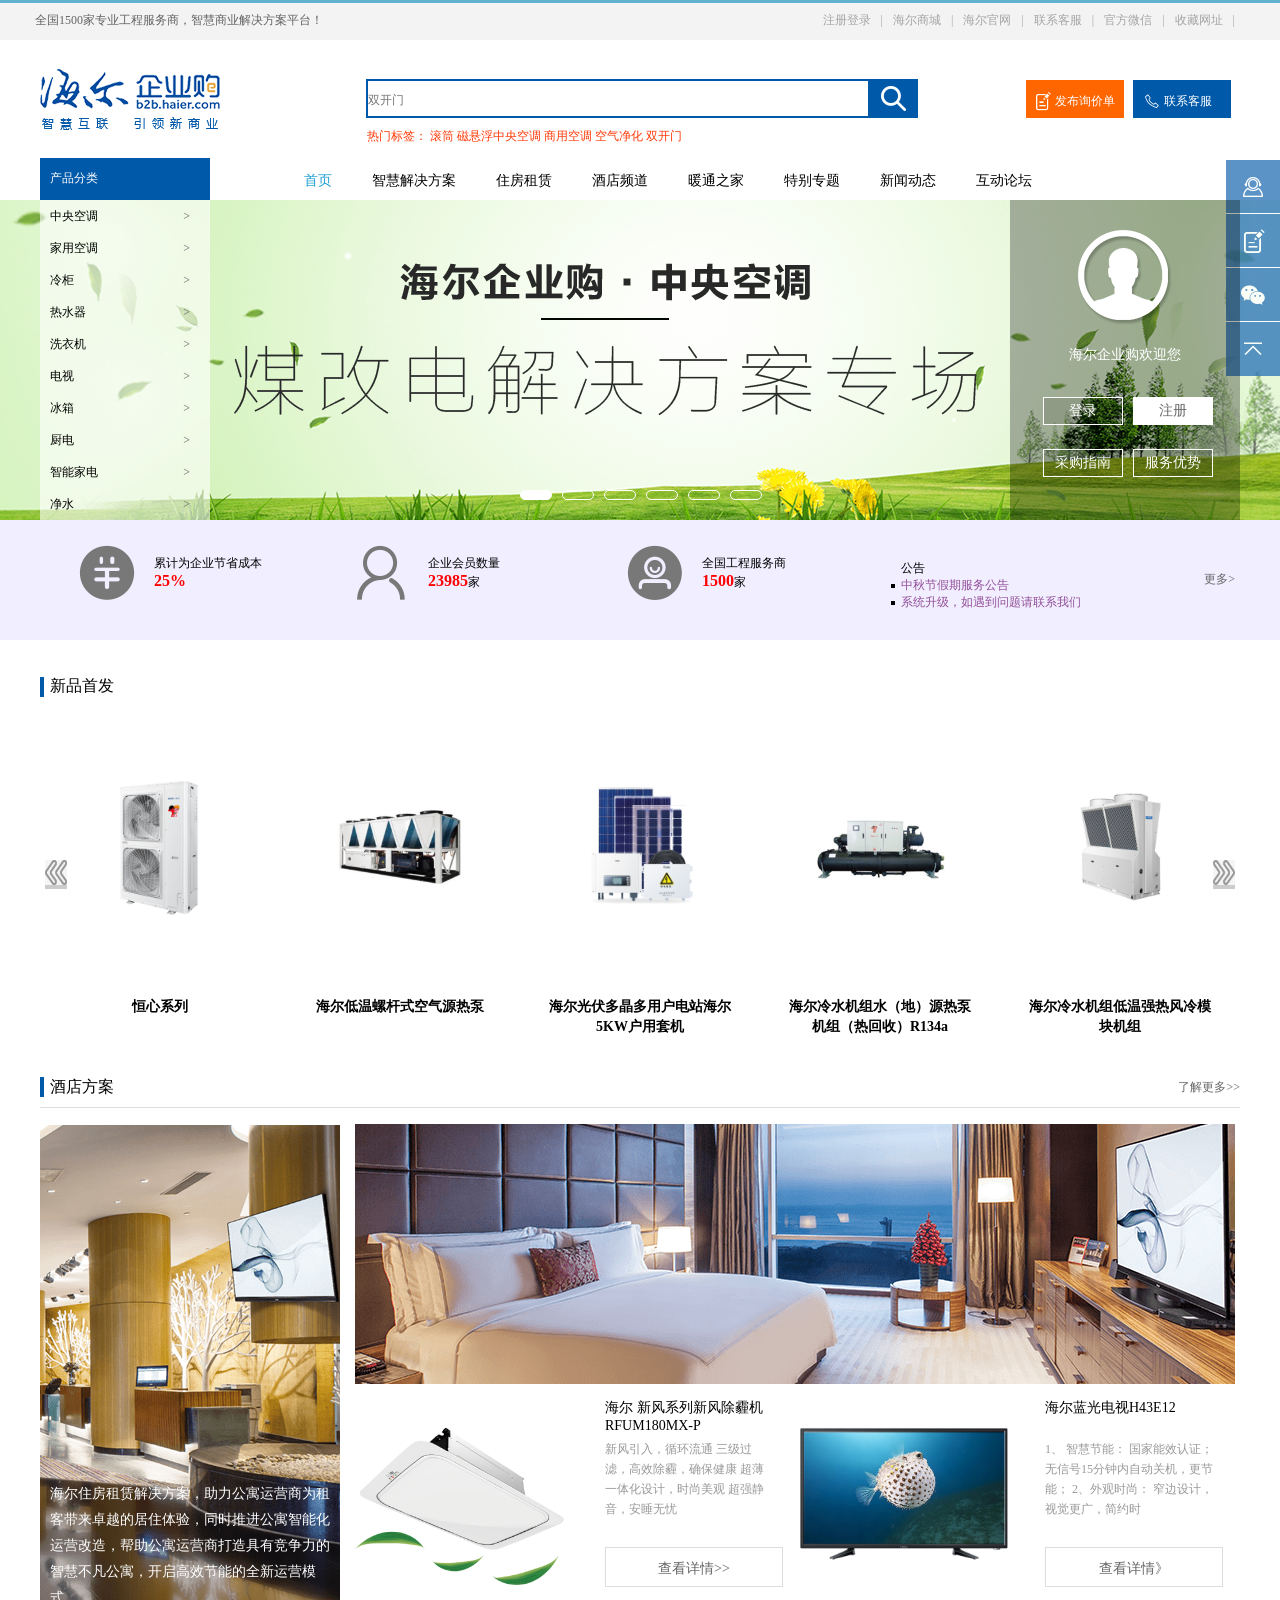
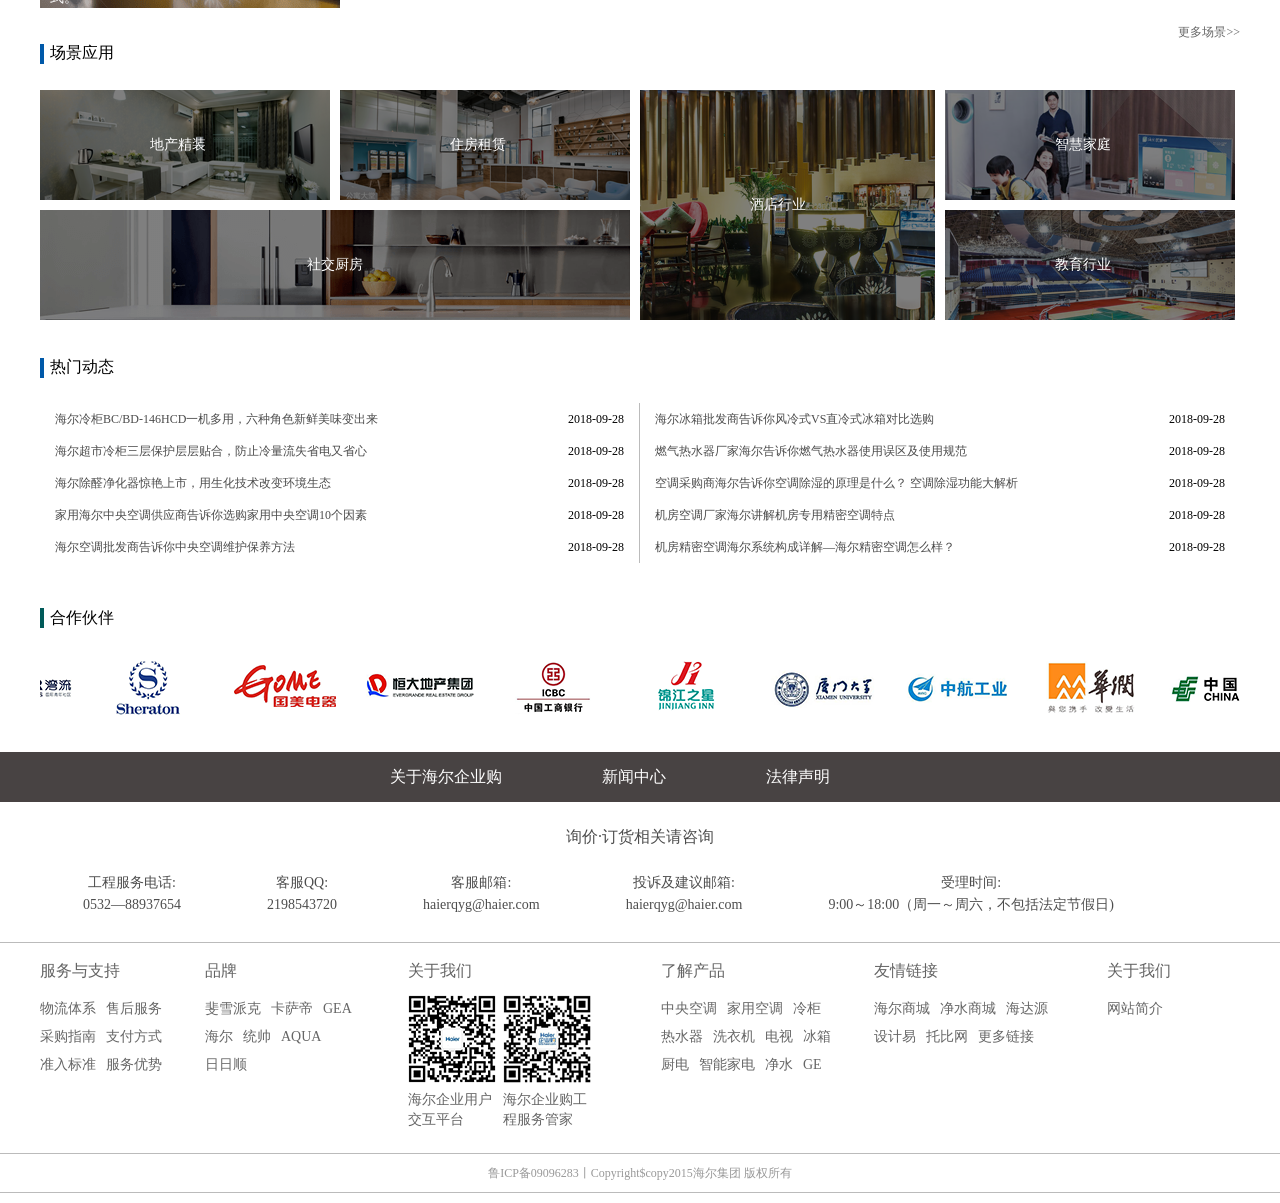
<file: html/enterprise.html>
<!DOCTYPE html>
<html>
	<head>
		<meta charset="UTF-8">
		<title>海尔企业购</title>
		<link rel="stylesheet" href="../css/cssreset.css">
		<link rel="stylesheet" href="../css/iconfont.css" />
		<link rel="stylesheet" href="../css/entriprise.css" />
	</head>
	<body>
		<section calss="wrap">
			<div class="topbox">
				<div class="ulbox">
					<ul>
						<li><a href="#">首页</a></li>
						<li><a href="#">智慧解决方案</a></li>
						<li><a href="#">住房租赁</a></li>
						<li><a href="#">酒店频道</a></li>
						<li><a href="#">暖通之家</a></li>
						<li class="lib">
							<a href="#">特别专题</a>
							<div class="libox" id="libox">
									<ul>
										<li><a target="_blank" href="/special-gea">GE家电专区</a></li>
			       				 		<li><a target="_blank" href="/special-freshair">新风系统</a></li>
			       				 		<li><a target="_blank" href="/refrige">2018制冷展</a></li>
			       				 		<li><a target="_blank" href="/PromotionHotel">酒店节能改造</a></li>
			       				 		<li><a target="_blank" href="/special2018awe">2018家博会</a></li>
			       				 		<li><a target="_blank" href="/special2018CXFdesign">绿色节能大赛</a></li>
			       				 		<li><a target="_blank" href="/PromotionMeigaidain">煤改电专场</a></li>
			       				 		<li><a target="_blank" href="/activity">公寓行业峰会</a></li>
			       				 		<li><a target="_blank" href="/luxuryZone">奢华专区</a></li>
			       				 		<li><a target="_blank" href="/smartHome">智慧家庭</a></li>
			       				 		<li><a target="_blank" href="/Maglev">磁悬浮专题</a></li>
									</ul>
								</div>
						</li>
						<li><a href="#">新闻状态</a></li>
						<li><a href="#">互动论坛</a></li>
					</ul>
					<div class="form">
						<input type="search" placeholder="请输入关键字……" class="toptxt">
						<input type="button" value="搜索" class="topbtn"/>
					</div>
				</div>
			</div>
			<div class="allgps">
				<ul>
					<li>
						<a href="#">
							<i class="iconfont icon-kefurengongfuwuxianxing"></i>
						</a>
						<div>
							<p><i class="iconfont icon-zaixiankefu"><span>采购咨询</span></i></p>
						</div>
					</li>
					<li class="li-2" id="li-2">
						<a href="#" class="a-2">
							<i class="iconfont icon-biji"></i>
							<span>发布询价单</span>
						</a>
					</li>
					<li>
						<a href="#" class="a-3">
							<i class="iconfont icon-wei_xing"></i>
							<div class="saoyisao">
								<div><img src="../img/en-Qerweima.png" /></div>
								<p>扫一扫</p>
								<p>工程服务电话</p>
								<p>0786-4728336</p>
							</div>
						</a>
					</li>
					<li class="return-top">
						<a href="#">
							<i class="iconfont icon-huidaodingbu1"></i>
						</a>
					</li>
				</ul>
			</div>
			
			<section class="header">
				<div class="header-topbox">
					<div class="header-top">
						<p>全国1500家专业工程服务商，智慧商业解决方案平台！</p>
						<ul>
							<li><a href="#">注册</a><a href="#">登录</a><span class="links-ver">|</span></li>
							<li><a href="#">海尔商城</a><span class="links-ver">|</span></li>
							<li><a href="#">海尔官网</a><span class="links-ver">|</span></li>
							<li><a href="#">联系客服</a><span class="links-ver">|</span></li>
							<li><a href="#">官方微信</a><span class="links-ver">|</span></li>
							<li><a href="#">收藏网址</a><span class="links-ver">|</span></li>
						</ul>
					</div>
				</div>
				<div class="header-m">
					<div class="header-m1">
						<img src="../img/en-logo.png" />
					</div>
					<div class="header-m2">
						<form>
							<input type="text" class="txt" placeholder="双开门"/>
							<button>
								<i class="iconfont icon-fangdajingcopy"></i>
							</button>
						</form>
						<p>
							<a href="#">热门标签：</a>
							<a href="#">滚筒</a>
							<a href="#">磁悬浮中央空调</a>
							<a href="#">商用空调</a>
							<a href="#">空气净化</a>
							<a href="#">双开门</a>
						</p>
					</div>
					<div class="header-m3">
						<div class="aa">
							<a href="#"><i class="iconfont icon-biji"></i><span>发布询价单</span></a>
							<a href="#"><i class="iconfont icon-weibiaoti"></i><span class="spano">联系客服</span></a>
						</div>
					</div>
				</div>
				<nav class="nav">
					<div class="navbox">
						<ul>
							<li><a href="#">首页</a></li><span></span>
							<li><a href="#">智慧解决方案</a></li><span></span>
							<li><a href="#">住房租赁</a></li><span></span>
							<li><a href="#">酒店频道</a></li><span></span>
							<li><a href="#">暖通之家</a></li><span></span>
							<li class="lib">
								<a href="#">特别专题</a>
								<div class="libox" id="libox">
									<ul>
										<li><a target="_blank" href="/special-gea">GE家电专区</a></li>
			       				 		<li><a target="_blank" href="/special-freshair">新风系统</a></li>
			       				 		<li><a target="_blank" href="/refrige">2018制冷展</a></li>
			       				 		<li><a target="_blank" href="/PromotionHotel">酒店节能改造</a></li>
			       				 		<li><a target="_blank" href="/special2018awe">2018家博会</a></li>
			       				 		<li><a target="_blank" href="/special2018CXFdesign">绿色节能大赛</a></li>
			       				 		<li><a target="_blank" href="/PromotionMeigaidain">煤改电专场</a></li>
			       				 		<li><a target="_blank" href="/activity">公寓行业峰会</a></li>
			       				 		<li><a target="_blank" href="/luxuryZone">奢华专区</a></li>
			       				 		<li><a target="_blank" href="/smartHome">智慧家庭</a></li>
			       				 		<li><a target="_blank" href="/Maglev">磁悬浮专题</a></li>
									</ul>
								</div>
							</li><span></span>
							<li><a href="#">新闻动态</a></li><span></span>
							<li><a href="#">互动论坛</a></li><span></span>
						</ul>
					</div>
				</nav>
			</section>
			<div class="slide2-box">
				<div class="welcome">
					<div class="welcome-l">
						<div class="welcome-lt">
							<span>产品分类</span>
						</div>
						<div class="welcome-lb">
							<ul id="showul">
								<li><a target="_blank" href="#"><span>中央空调</span><i>></i></a></li>
								<li><a target="_blank" href="#"><span>家用空调</span><i>></i></a></li>
								<li><a target="_blank" href="#"><span>冷柜</span><i>></i></a></li>
								<li><a target="_blank" href="#"><span>热水器</span><i>></i></a></li>
								<li><a target="_blank" href="#"><span>洗衣机</span><i>></i></a></li>
								<li><a target="_blank" href="#"><span>电视</span><i>></i></a></li>
								<li><a target="_blank" href="#"><span>冰箱</span><i>></i></a></li>
								<li><a target="_blank" href="#"><span>厨电</span><i>></i></a></li>
								<li><a target="_blank" href="#"><span>智能家电</span><i>></i></a></li>
								<li><a target="_blank" href="#"><span>净水</span><i>></i></a></li>
								<div class="show1 shows position" id="shows">
			                		<div  class="shows_container" id="shows_container">
										<p class="show_div">
											<a href="/conditioner_household" class="third_detail show_oneline" >家用中央空调&nbsp;</a>
											<a href="/suspension_conditioner" class="third_detail show_oneline">磁悬浮&nbsp;</a>
											<a href="/147" class="third_detail show_oneline" >精密空调&nbsp;</a>
											<a href="/166" class="third_detail show_oneline" >多联机&nbsp;</a>
											<a href="/167" class="third_detail show_oneline" >水机&nbsp;</a>
											<a href="/168" class="third_detail show_oneline" >柜嵌&nbsp;</a>
											<a href="/169" class="third_detail show_oneline" >风管机&nbsp;</a>
											<br>
										</p>
										<p class="show_div">
											<a href="/conditioner_wall" class="third_detail show_oneline">壁挂式空调&nbsp;</a>
											<a href="/conditioner_cabinet" class="third_detail show_oneline">柜式空调&nbsp;</a>
											<a href="/dehumidifier" class="third_detail show_oneline">除湿机&nbsp;</a>
											<a href="/xdxl" class="third_detail show_oneline">新风系列&nbsp;</a>
											<br>
										</p>
										<p class="show_div">
											<a href="/lenggui" class="third_detail show_oneline" style="color: rgb(0, 0, 0);">冷柜&nbsp;</a>
											<a href="/commercial_refrigerator" class="third_detail show_oneline" style="color: rgb(0, 0, 0);">冷藏柜&nbsp;</a>
											<a href="/freezing" class="third_detail show_oneline" style="color: rgb(0, 0, 0);">冷冻柜&nbsp;</a>
											<a href="/ kitchen_refrigerator" class="third_detail show_oneline" style="color: rgb(0, 0, 0);">商用厨房冰箱&nbsp;</a>
											<a href="/Ice_bar" class="third_detail show_oneline" style="color: rgb(0, 0, 0);">冰吧&nbsp;</a>
											<a href="/wine_cabinet" class="third_detail show_oneline" style="color: rgb(0, 0, 0);">酒柜&nbsp;</a>
											<a href="/display_cabinet" class="third_detail show_oneline" style="color: rgb(0, 0, 0);">展示柜&nbsp;</a>
											<br>
										</p>
										<p class="show_div">
											<a href="/electric_water_heater" class="third_detail show_oneline" style="color: rgb(0, 0, 0);">电热水器&nbsp;</a>
											<a href="/gas_water_heater" class="third_detail show_oneline" style="color: rgb(0, 0, 0);">燃气热水器&nbsp;</a>
											<a href="/solar_heater" class="third_detail show_oneline" style="color: rgb(0, 0, 0);">太阳能热水器&nbsp;</a>
											<a href="/water_heater" class="third_detail show_oneline" style="color: rgb(0, 0, 0);">空气能热水器&nbsp;</a>
											<a href="/tinge" class="third_detail show_oneline" style="color: rgb(0, 0, 0);">太阳能光伏&nbsp;</a>
											<a href="/Heatin_furnace" class="third_detail show_oneline" style="color: rgb(0, 0, 0);">采暖炉&nbsp;</a>
											<br>
										</p>
										<p class="show_div">
											<a href="/rolling_washing_machine" class="third_detail show_oneline" style="color: rgb(0, 0, 0);">滚筒洗衣机&nbsp;</a>
											<a href="/pulsator_washing_machine" class="third_detail show_oneline" style="color: rgb(0, 0, 0);">波轮洗衣机&nbsp;</a>
											<a href="/commercial_dry_cleaning" class="third_detail show_oneline" style="color: rgb(0, 0, 0);">干衣机&nbsp;</a>
											<a href="/mini_washing_machine" class="third_detail show_oneline" style="color: rgb(0, 0, 0);">迷你洗衣机&nbsp;</a>
											<br>
										</p>
										<p class="show_div">
											<a href="/television_Intelligence" class="third_detail show_oneline" style="color: rgb(0, 0, 0);">智能电视&nbsp;</a>
											<a href="/4Ktelevision" class="third_detail show_oneline" style="color: rgb(0, 0, 0);">4K电视&nbsp;</a>
											<a href="/144" class="third_detail show_oneline" style="color: rgb(0, 0, 0);">拼接屏&nbsp;</a>
											<a href="/145" class="third_detail show_oneline" style="color: rgb(0, 0, 0);">智慧交互黑板&nbsp;</a>
											<a href="/television_LED" class="third_detail show_oneline" style="color: rgb(0, 0, 0);">蓝光系列&nbsp;</a>
											<br>
										</p>
										<p class="show_div">
											<a href="/hsingle" class="third_detail show_oneline" style="color: rgb(0, 0, 0);">单门冰箱&nbsp;</a>
											<a href="/htwo_door" class="third_detail show_oneline" style="color: rgb(0, 0, 0);">两门冰箱&nbsp;</a>
											<a href="/hthree_door" class="third_detail show_oneline" style="color: rgb(0, 0, 0);">三门冰箱&nbsp;</a>
											<a href="/hdouble_door" class="third_detail show_oneline" style="color: rgb(0, 0, 0);">对开冰箱&nbsp;</a>
											<a href="/hmany" class="third_detail show_oneline" style="color: rgb(0, 0, 0);">多门冰箱&nbsp;</a>
											<a href="/165" class="third_detail show_oneline" style="color: rgb(0, 0, 0);">馨厨冰箱&nbsp;</a>
											<br>
										</p>
										<p class="show_div">
											<a href="/electric_oven" class="third_detail show_oneline" style="color: rgb(0, 0, 0);">电烤箱&nbsp;</a>
											<a href="/dishwasher" class="third_detail show_oneline" style="color: rgb(0, 0, 0);">洗碗机&nbsp;</a>
											<a href="/sterilizer" class="third_detail show_oneline" style="color: rgb(0, 0, 0);">消毒柜&nbsp;</a>
											<a href="/gas_stove" class="third_detail show_oneline" style="color: rgb(0, 0, 0);">燃气灶&nbsp;</a>
											<a href="/lampblack_machine" class="third_detail show_oneline" style="color: rgb(0, 0, 0);">吸油烟机&nbsp;</a>
											<br>
										</p>
										<p class="show_div">
											<a href="/164" class="third_detail show_oneline" style="color: rgb(0, 0, 0);">智能家电&nbsp;</a>
											<br>
										</p>
										<p class="show_div">
											<a href="/155" class="third_detail show_oneline" style="color: rgb(0, 0, 0);">家用净水&nbsp;</a>
											<a href="/161" class="third_detail show_oneline" style="color: rgb(0, 0, 0);">商用净水&nbsp;</a>
											<br>
										</p>
			                       </div>
			                   </div>
							</ul>
						</div>
					</div>
					<div class="welcome-r">
						<img src="../img/en-welcome.png" />
						<p>海尔企业购欢迎您</p>
						<div>
							<a><input type="button" value="登录"></a>
							<a class="regi-btn"><input type="button" value="注册"></a>
							<a><input type="button" value="采购指南"></a>
							<a><input type="button" value="服务优势"></a>
						</div>
					</div>
				</div>
				<div class="slide2">
					<ul>
						<li><img src="../img/en-lun1.png"></li>
						<li><img src="../img/en-lun2.png"></li>
						<li><img src="../img/en-lun3.png"></li>
						<li><img src="../img/en-lun4.png"></li>
						<li><img src="../img/en-lun5.png"></li>
						<li><img src="../img/en-lun7.jpg"></li>
						<li><img src="../img/en-lun1.png"></li>
					</ul>
					<ol>
						<li class="current"></li>
						<li></li>
						<li></li>
						<li></li>
						<li></li>
						<li></li>
					</ol>
				</div>
			</div>
			<section class="content">
				<div class="notice-box">
					<div class="notice">
						<div>
							<dl>
								<dt><i class="iconfont icon-CombinedShape"></i></dt>
								<dd>
									<p>累计为企业节省成本</p>
									<p><i>25%</i></p>
								</dd>
							</dl>
						</div>
						<div>
							<dl>
								<dt><i class="iconfont icon-huiyuan1"></i></dt>
								<dd>
									<p>企业会员数量</p>
									<p><i>23985</i>家</p>
								</dd>
							</dl>
						</div>
						<div>
							<dl>
								<dt><i class="iconfont icon-gongchengshi"></i></dt>
								<dd>
									<p>全国工程服务商</p>
									<p><i>1500</i>家</p>
								</dd>
							</dl>
						</div>
						<div>
							<p>公告</p>
							<ul>
								<li>中秋节假期服务公告</li>
								<li>系统升级，如遇到问题请联系我们</li>
							</ul>
							<a>更多></a>
						</div>
					</div>
				</div>
				<div class="new-box">
					<div class="new">
						<h3>新品首发</h3>
						<div class="slides">
							<ul>
								<li>
									<a class="imga"><img src="../img/en-l1.png"></a>
									<a class="pa"><p>恒心系列</p></a>
								</li>
								<li>
									<a class="imga"><img src="../img/en-l2.jpg"></a>
									<a class="pa"><p>海尔低温螺杆式空气源热泵</p></a>
								</li>
								<li>
									<a class="imga"><img src="../img/en-l3.jpg"></a>
									<a class="pa"><p>海尔光伏多晶多用户电站海尔5KW户用套机</p></a>
								</li>
								<li>
									<a class="imga"><img src="../img/en-l4.jpg"></a>
									<a class="pa"><p>海尔冷水机组水（地）源热泵机组（热回收）R134a</p></a>
								</li>
								<li>
									<a class="imga"><img src="../img/en-l.jpg"></a>
									<a class="pa"><p>海尔冷水机组低温强热风冷模块机组</p></a>
								</li>
								<li>
									<a class="imga"><img src="../img/en-l6.jpg"></a>
									<a class="pa"><p>海尔无线多联机MX8(8-16匹)</p></a>
								</li>
								<li>
									<a class="imga"><img src="../img/en-l7.jpg"></a>
									<a class="pa"><p>海尔太阳能热水器</p></a>
								</li>
								<li>
									<a class="imga"><img src="../img/en-l8.jpg"></a>
									<a class="pa"><p>海尔大冷量水冷磁悬浮离心机组300冷吨水冷空调</p></a>
								</li>
								<li>
									<a class="imga"><img src="../img/en-l9.jpg"></a>
									<a class="pa"><p>海尔空调KFR-50LW/08GAC13(白)套机</p></a>
								</li>
								<li>
									<a class="imga"><img src="../img/en-l10.png"></a>
									<a class="pa"><p>海尔嵌入机KFRd-50QW/21AAH13</p></a>
								</li>
								<li>
									<a class="imga"><img src="../img/en-l1.png"></a>
									<a class="pa"><p>恒心系列</p></a>
								</li>
								<li>
									<a class="imga"><img src="../img/en-l2.jpg"></a>
									<a class="pa"><p>海尔低温螺杆式空气源热泵</p></a>
								</li>
								<li>
									<a class="imga"><img src="../img/en-l3.jpg"></a>
									<a class="pa"><p>海尔光伏多晶多用户电站海尔5KW户用套机</p></a>
								</li>
								<li>
									<a class="imga"><img src="../img/en-l4.jpg"></a>
									<a class="pa"><p>海尔冷水机组水（地）源热泵机组（热回收）R134a</p></a>
								</li>
								<li>
									<a class="imga"><img src="../img/en-l.jpg"></a>
									<a class="pa"><p>海尔冷水机组低温强热风冷模块机组</p></a>
								</li>
							</ul>
							<span class="lefts"><img src="../img/left.jpg"></span>
							<span class="rights"><img src="../img/right.jpg"></span>
						</div>
					</div>
					<div class="hotel">
						<p>
							<h3>酒店方案</h3>
							<a class="realize">了解更多>></a>
						</p>
						<div class="hotelpic">
							<div class="hotel-left">
								<a href="#">
									<img src="../img/en-1.png" />
									<p>海尔住房租赁解决方案，助力公寓运营商为租客带来卓越的居住体验，同时推进公寓智能化运营改造，帮助公寓运营商打造具有竞争力的智慧不凡公寓，开启高效节能的全新运营模式。</p>
								</a>
							</div>
							<div class="hotel-right">
								<div class="hotelrt">
									<a href="#"><img src="../img/en-2.png" /></a>
								</div>
								<div class="hotelrb">
									<div class="hotelrb1">
										<div class="lpic">
											<img src="../img/en-.png" width="215px"/>
										</div>
										<div class="descri">
											<a>海尔 新风系列新风除霾机RFUM180MX-P</a>
											<p>新风引入，循环流通 三级过滤，高效除霾，确保健康 超薄一体化设计，时尚美观 超强静音，安睡无忧</p>
											<div><a>查看详情>></a></div>
										</div>
									</div>
									<div class="hotelrb2">
										<div class="rpic">
											<img src="../img/en-4.jpg" width="215px"/>
										</div>
										<div class="descri">
											<a>海尔蓝光电视H43E12</a>
											<p>1、 智慧节能： 国家能效认证； 无信号15分钟内自动关机，更节能； 2、外观时尚： 窄边设计，视觉更广，简约时</p>
											<div><a>查看详情》</a></div>
										</div>
									</div>
								</div>
							</div>
						</div>
					</div>
					<div class="scense">
						<p>
							<h3>场景应用</h3>
							<a class="realize">更多场景>></a>
						</p>
						<div class="scensel">
							<div class="scenset">
								<div class="scenset1">
									<a href="#">
										<img src="../img/en-pic1.png" />
										<p class="spanp"><span class="des">地产精装</span></p>
									</a>
								</div>
								<div class="scenset2">
									<a href="#">
										<img src="../img/en-pic2.png" />
										<p class="spanp"><span class="des">住房租赁</span></p>
									</a>
								</div>
							</div>
							<div class="scenseb">
								<a href="#">
									<img src="../img/en-fxpk.png"/>
									<p class="spanp"><span class="des">社交厨房</span></p>
								</a>
							</div>
						</div>
						<div class="scenser">
							<div class="scenserl">
								<a href="#">
									<img src="../img/en-pic4.png" />
									<p class="spanp"><span class="des">酒店行业</span></p>
								</a>
							</div>
							<div class="scenserr">
								<div class="scenserrt">
									<a href="#">
										<img src="../img/en-pic5.png" />
										<p class="spanp"><span class="des">智慧家庭</span></p>
									</a>
								</div>
								<div class="scenserrb">
									<a href="#">
										<img src="../img/en-pic6.png" />
										<p class="spanp"><span class="des">教育行业</span></p>
									</a>
								</div>
							</div>
						</div>
					</div>
					<div class="hot">
						<p><h3>热门动态</h3></p>
						<div class="hotul">
							<div class="hot-l">
								<ul>
									<li class="lili">
										<a href="#" target="_blank">海尔冷柜BC/BD-146HCD一机多用，六种角色新鲜美味变出来</a><span>2018-09-28</span>
									</li>
									<li>
										<a href="#" target="_blank">海尔超市冷柜三层保护层层贴合，防止冷量流失省电又省心</a><span>2018-09-28</span>
									</li>
									<li>
										<a href="#" target="_blank">海尔除醛净化器惊艳上市，用生化技术改变环境生态</a><span>2018-09-28</span>
									</li>
									<li>
										<a href="#" target="_blank">家用海尔中央空调供应商告诉你选购家用中央空调10个因素</a><span>2018-09-28</span>
									</li>
									<li>
										<a href="#" target="_blank">海尔空调批发商告诉你中央空调维护保养方法</a><span>2018-09-28</span>
									</li>
								</ul>
							</div>
							<div class="hot-r">
								<ul>
									<li class="lili">
										<a href="#" target="_blank">海尔冰箱批发商告诉你风冷式VS直冷式冰箱对比选购</a><span>2018-09-28</span>
									</li>
									<li>
										<a href="#" target="_blank">燃气热水器厂家海尔告诉你燃气热水器使用误区及使用规范</a><span>2018-09-28</span>
									</li>
									<li>
										<a href="#" target="_blank">空调采购商海尔告诉你空调除湿的原理是什么？ 空调除湿功能大解析</a><span>2018-09-28</span>
									</li>
									<li>
										<a href="#" target="_blank">机房空调厂家海尔讲解机房专用精密空调特点</a><span>2018-09-28</span>
									</li>
									<li>
										<a href="#" target="_blank">机房精密空调海尔系统构成详解—海尔精密空调怎么样？</a><span>2018-09-28</span>
									</li>
								</ul>
							</div>
						</div>
					</div>
					<div class="partner">
						<h4>合作伙伴</h3>
							<div class="sulbox" id="sulbox">
								<ul>
									<li><a href="#"><img src="../img/en-s1.png"></a></li>
									<li><a href="#"><img src="../img/en-s2.png"></a></li>
									<li><a href="#"><img src="../img/en-s3.png"></a></li>
									<li><a href="#"><img src="../img/en-s4.png"></a></li>
									<li><a href="#"><img src="../img/en-s5.png"></a></li>
									<li><a href="#"><img src="../img/en-s6.png"></a></li>
									<li><a href="#"><img src="../img/en-s7.png"></a></li>
									<li><a href="#"><img src="../img/en-s8.png"></a></li>
									<li><a href="#"><img src="../img/en-s9.png"></a></li>
									<li><a href="#"><img src="../img/en-s10.png"></a></li>
									<li><a href="#"><img src="../img/en-s11.png"></a></li>
									<li><a href="#"><img src="../img/en-s12.png"></a></li>
									<li><a href="#"><img src="../img/en-s13.png"></a></li>
									<li><a href="#"><img src="../img/en-s14.png"></a></li>
									<li><a href="#"><img src="../img/en-s15.png"></a></li>
									<li><a href="#"><img src="../img/en-s16.png"></a></li>
									<li><a href="#"><img src="../img/en-s17.png"></a></li>
									<li><a href="#"><img src="../img/en-s18.png"></a></li>
									<li><a href="#"><img src="../img/en-s19.png"></a></li>
									<li><a href="#"><img src="../img/en-s20.png"></a></li>
									<li><a href="#"><img src="../img/en-s21.png"></a></li>
									<li><a href="#"><img src="../img/en-s22.png"></a></li>
									<li><a href="#"><img src="../img/en-s23.png"></a></li>
									<li><a href="#"><img src="../img/en-s24.png"></a></li>
									<li><a href="#"><img src="../img/en-s25.png"></a></li>
									<li><a href="#"><img src="../img/en-s26.png"></a></li>
									<li><a href="#"><img src="../img/en-s27.png"></a></li>
									<li><a href="#"><img src="../img/en-s28.png"></a></li>
									<li><a href="#"><img src="../img/en-s29.png"></a></li>
									<li><a href="#"><img src="../img/en-s30.png"></a></li>
									<li><a href="#"><img src="../img/en-s31.png"></a></li>
									<li><a href="#"><img src="../img/en-s32.png"></a></li>
									<li><a href="#"><img src="../img/en-s33.png"></a></li>
									<li><a href="#"><img src="../img/en-s34.png"></a></li>
									<li><a href="#"><img src="../img/en-s35.png"></a></li>
									<li><a href="#"><img src="../img/en-s36.png"></a></li>
									<li><a href="#"><img src="../img/en-s37.png"></a></li>
									<li><a href="#"><img src="../img/en-s38.png"></a></li>
									<li><a href="#"><img src="../img/en-s39.png"></a></li>
									<li><a href="#"><img src="../img/en-s40.png"></a></li>
									<li><a href="#"><img src="../img/en-s41.png"></a></li>
									<li><a href="#"><img src="../img/en-s42.png"></a></li>
									<li><a href="#"><img src="../img/en-s43.png"></a></li>
									<li><a href="#"><img src="../img/en-s44.png"></a></li>
									<li><a href="#"><img src="../img/en-s45.png"></a></li>
									<li><a href="#"><img src="../img/en-s46.png"></a></li>
									<li><a href="#"><img src="../img/en-s47.png"></a></li>
									<li><a href="#"><img src="../img/en-s48.png"></a></li>
									<li><a href="#"><img src="../img/en-s49.png"></a></li>
									<li><a href="#"><img src="../img/en-s50.png"></a></li>
								</ul>
							</div>
					</div>
				</div>
				<div class=""></div>
			</section>
			<div class="bar">
				<ul>
					<li>关于海尔企业购</li>
					<li>新闻中心</li>
					<li>法律声明</li>
				</ul>
			</div>
			<section class="footer">
				<div class="footer-tbox">
					<div class="footer-t">
						<p>询价·订货相关请咨询</p>
						<dl>
							<dt>工程服务电话:</dt>
							<dd>0532—88937654</dd>
						</dl>
						<dl>
							<dt>客服QQ:</dt>
							<dd>2198543720</dd>
						</dl>
						<dl>
							<dt>客服邮箱:</dt>
							<dd>haierqyg@haier.com</dd>
						</dl>
						<dl>
							<dt>投诉及建议邮箱:</dt>
							<dd>haierqyg@haier.com</dd>
						</dl>
						<dl>
							<dt>受理时间:</dt>
							<dd>9:00～18:00（周一～周六，不包括法定节假日)</dd>
						</dl>
					</div>
				</div>
				<div class="foot-mbox">
					<div class="footer-m">
						<dl style="width: 132px;">
							<dt>服务与支持</dt>
							<dd>
								<ul>
									<li><a href="#">物流体系</a></li>
									<li><a href="#">售后服务</a></li>
									<li><a href="#">采购指南</a></li>
									<li><a href="#">支付方式</a></li>
									<li><a href="#">准入标准</a></li>
									<li><a href="#">服务优势</a></li>
								</ul>
							</dd>
						</dl>
						<dl style="width: 170px">
							<dt>品牌</dt>
							<dd>
								<ul>
									<li><a href="#">斐雪派克</a></li>
									<li><a href="#">卡萨帝</a></li>
									<li><a href="#">GEA</a></li>
									<li><a href="#">海尔</a></li>
									<li><a href="#">统帅</a></li>
									<li><a href="#">AQUA</a></li>
									<li><a href="#">日日顺</a></li>
								</ul>
							</dd>
						</dl>
						<dl style="width: 220px;">
							<dt>关于我们</dt>
							<dd>
								<dl style="width: 95px;">
									<dt><img src="../img/en-erweima.png" title="扫描有惊喜"></dt>
									<dd class="erweima"><a href="#">海尔企业用户交互平台</a></dd>
								</dl>
								<dl style="width: 95px;">
									<dt><img src="../img/en-erweima2.png" title="扫描有惊喜"></dt>
									<dd class="erweima"><a href="#">海尔企业购工程服务管家</a></dd>
								</dl>
							</dd>
						</dl>
						<dl style="width: 180px;">
							<dt>了解产品</dt>
							<dd>
								<ul>
									<li><a href="#">中央空调</a></li>
									<li><a href="#">家用空调</a></li>
									<li><a href="#">冷柜</a></li>
									<li><a href="#">热水器</a></li>
									<li><a href="#">洗衣机</a></li>
									<li><a href="#">电视</a></li>	
									<li><a href="#">冰箱</a></li>
									<li><a href="#">厨电</a></li>
									<li><a href="#">智能家电</a></li>
									<li><a href="#">净水</a></li>
									<li><a href="#">GE</a></li>
								</ul>
							</dd>
						</dl>
						<dl style="width: 200px;">
							<dt>友情链接</dt>
							<dd>
								<ul>
									<li><a href="#">海尔商城</a></li>
									<li><a href="#">净水商城</a></li>
									<li><a href="#">海达源</a></li>
									<li><a href="#">设计易</a></li>
									<li><a href="#">托比网</a></li>
									<li><a href="#">更多链接</a></li>
								</ul>
							</dd>
						</dl>
						<dl style="width: 100px;">
							<dt>关于我们</dt>
							<dd><a href="#">网站简介</a></dd>
						</dl>
					</div>
				</div>
				<div class="foot-bbox">
					<div class="footer-b">
						<p>鲁ICP备09096283<span>丨</span>Copyright$copy2015海尔集团 版权所有</p>
					</div>
				</div>
			</section>
		</section>
		<script src="../js/jquery-1.11.1.js"></script>
		<script src="../js/iconfont.js"></script>
		<script src="../js/my.js"></script>
	</body>
</html>
</file>
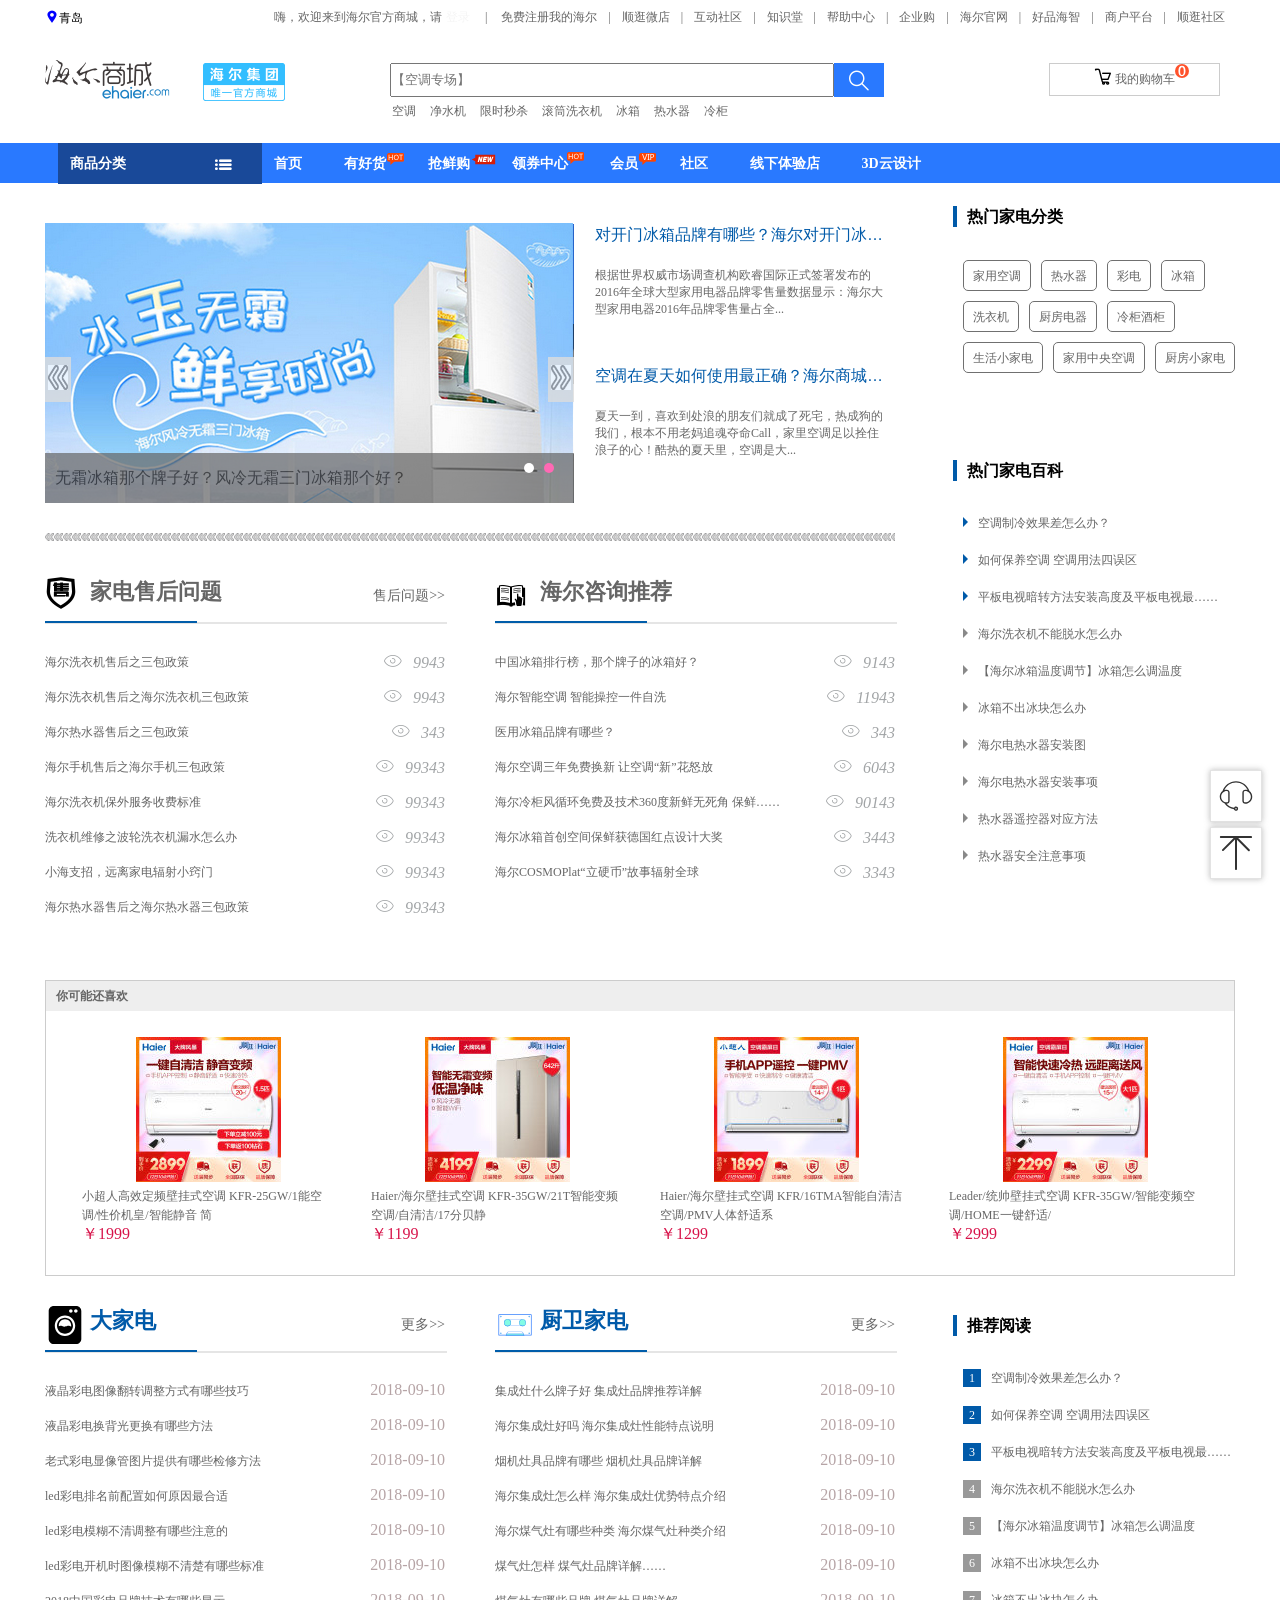
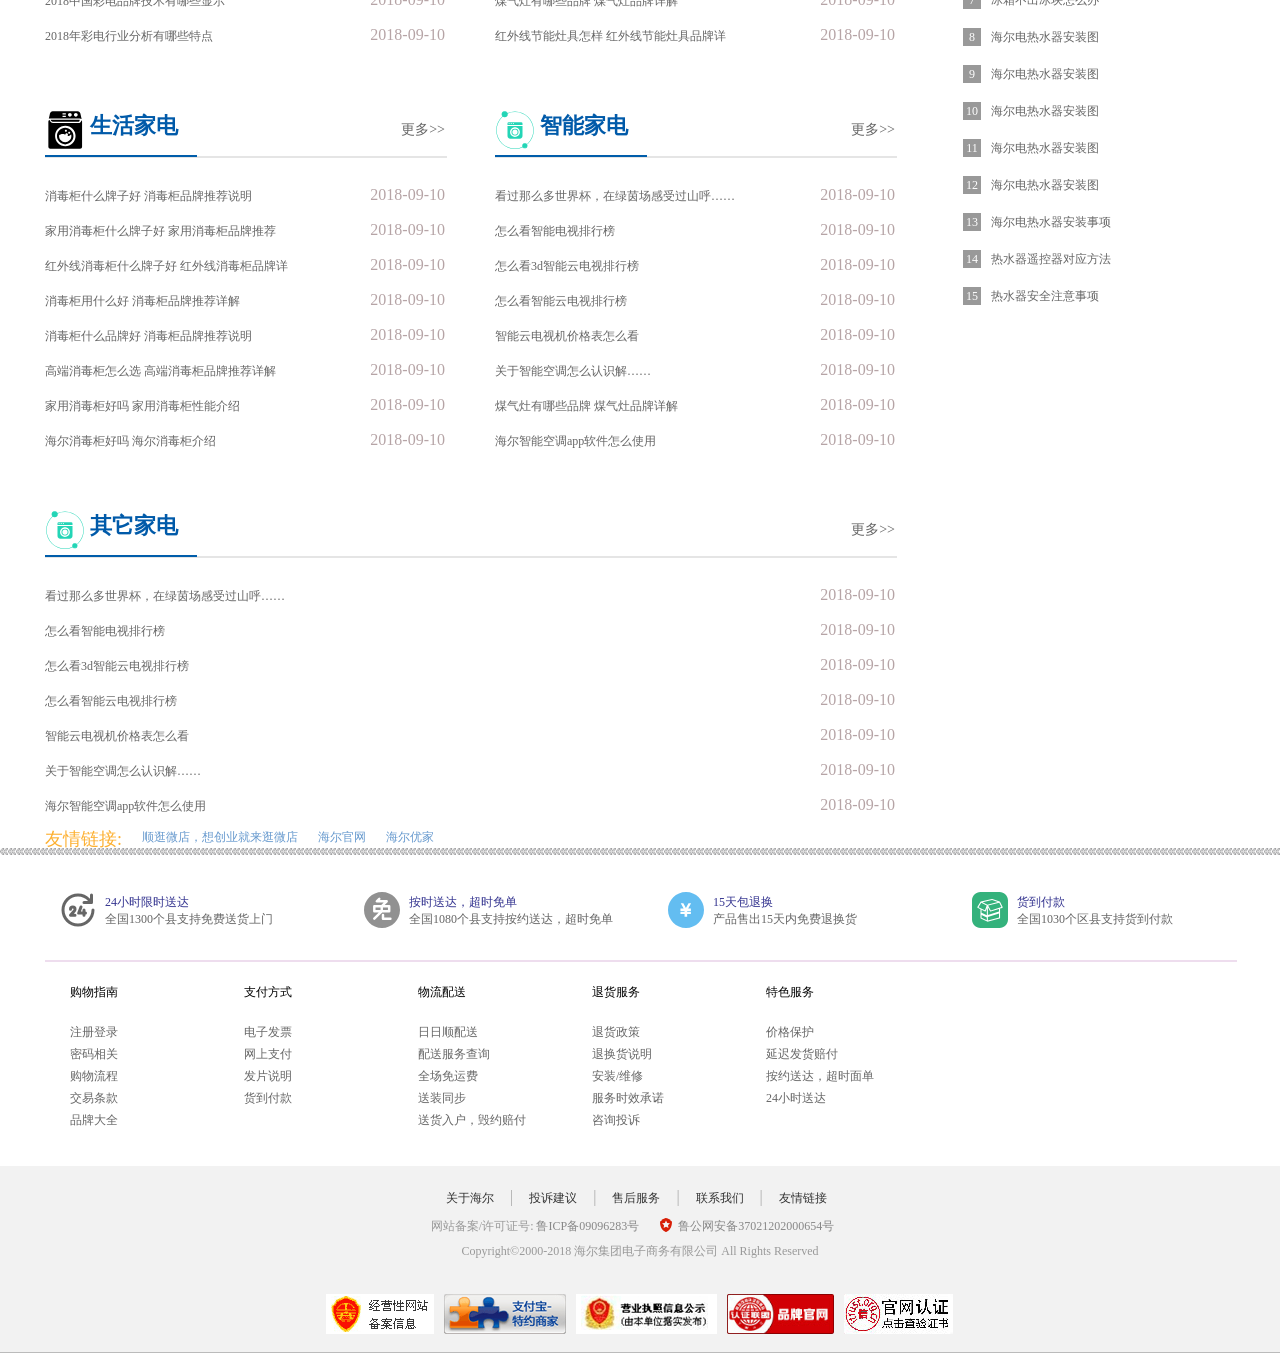
<file: html/konwledge.html>
<!DOCTYPE html>
<html>
	<head>
		<meta charset="UTF-8">
		<title>海尔知识堂</title>
		<link rel="stylesheet" href="../css/iconfont.css" />
		<link rel="stylesheet" href="../css/knowledge.css" />
	</head>
	<body>
		<div class="all-gps">
			<span class="service">
				<svg class="icon" aria-hidden="true">
				  <use xlink:href="#icon-kefu"></use>
				</svg>
			</span>
			<span class="return-top">
				<svg class="icon" aria-hidden="true">
				  <use xlink:href="#icon-huidaodingbu"></use>
				</svg>
			</span>
		</div>
		
		<section class="wrap">
			<section class="header">
			<div class="header-top">
				<div><span><i class="iconfont icon-location"></i>青岛</span></div>
				<ul class="header-bar">
					<li>
						嗨，欢迎来到海尔官方商城，请<a class="login" id="login1">登录</a><span class="links-ver">|</span>
						<a href="#">免费注册</a>
					</li>
					<li><a href="#">我的海尔</a><span class="links-ver">|</span></li>
					<li><a href="#">顺逛微店</a><span class="links-ver">|</span></li>
					<li><a href="#">互动社区</a><span class="links-ver">|</span></li>
					<li><a href="#">知识堂</a><span class="links-ver">|</span></li>
					<li><a href="#">帮助中心</a><span class="links-ver">|</span></li>
					<li><a href="#">企业购</a><span class="links-ver">|</span></li>
					<li><a href="#">海尔官网</a><span class="links-ver">|</span></li>
					<li><a href="#">好品海智</a><span class="links-ver">|</span></li>
					<li><a href="#">商户平台</a><span class="links-ver">|</span></li>
					<li><a href="#">顺逛社区</a></li>					
				</ul>
			</div>
			<div class="header-m">
				<ul class="pic">
					<li><img src="../img/logo.png" alt="商城Logo" class="logo"/></li>
					<li><img src="../img/slogan.png" alt="slogan" class="slogan"/></li>
				</ul>
				<div class="form">
					<form classs="hot-search">
						<input type="text" class="search-txt" placeholder="【空调专场】" />
						<button class="btn-search" value=""><i class="iconfont icon-fangdajingcopy"></i></button>
					</form>
					<div class="shop-cat">
						<span><i class="iconfont icon-cart"></i></span><a href="#">我的购物车<svg class="icon icont" aria-hidden="true">
  <use xlink:href="#icon-weitaoshuzi0"></use>
</svg></a>
					</div>
				</div>
				<ul class="m-list">
					<li><a href="#">空调</a></li>
					<li><a href="#">净水机</a></li>
					<li><a href="#">限时秒杀</a></li>
					<li><a href="#">滚筒洗衣机</a></li>
					<li><a href="#">冰箱</a></li>
					<li><a href="#">热水器</a></li>
					<li><a href="#">冷柜</a></li>
				</ul>
			</div>
		</section>
		<div class="nav-box">
			<ul class="nav">
				<li><a href="#">商品分类&nbsp;&nbsp;&nbsp;&nbsp;&nbsp;&nbsp;&nbsp;&nbsp;&nbsp;&nbsp;&nbsp;&nbsp;&nbsp;&nbsp;&nbsp;&nbsp;&nbsp;&nbsp;&nbsp;&nbsp;&nbsp;&nbsp;&nbsp;&nbsp;&nbsp;<i class="iconfont icon-cate"></i></a></li>
				<li><a href="#">首页</a></li>
				<li><a href="#">有好货</a><span class="spirit spirit1"></span></li>
				<li><a href="#">抢鲜购<svg class="icon ico" aria-hidden="true">
  <use xlink:href="#icon-new"></use>
</svg></a></li>
				<li><a href="#">领券中心<span class="spirit spirit3"></span></a></li>
				<li><a href="#">会员</a><span class="spirit spirit4"></span></li>
				<li><a href="#">社区</a></li>
				<li><a href="#">线下体验店</a></li>
				<li><a href="#">3D云设计</a></li>
			</ul>
			</div>
			<section class="content">
				<div class="content-top">
					<div class="ctop-left">
						<div class="slide">
							<span class="left"><img src="../img/left.jpg" alt=""></span>
							<span class="right"><img src="../img/right.jpg" alt=""></span>
							<ol class="gps">
								<li class="current"></li>
								<li></li>
							</ol>
							<p>无霜冰箱那个牌子好？风冷无霜三门冰箱那个好？</p>
							<ul class="pic">
								<li><img src="../img/lun1.png" alt=""/></li>
								<li><img src="../img/lun2.png" alt=""/></li>
							</ul>
						</div>
						<div class="ques">
							<div class="ques1">
								<dd class="one" style="overflow:hidden;text-overflow:ellipsis;white-space:nowrap;">对开门冰箱品牌有哪些？海尔对开门冰箱排行榜，</dd>
								<dt>根据世界权威市场调查机构欧睿国际正式签署发布的2016年全球大型家用电器品牌零售量数据显示：海尔大型家用电器2016年品牌零售量占全...</dt>
							</div>
							<div class="ques2">
								<dd class="two" style="overflow:hidden;text-overflow:ellipsis;white-space:nowrap;">空调在夏天如何使用最正确？海尔商城2017空调排行</dd>
								<dt>夏天一到，喜欢到处浪的朋友们就成了死宅，热成狗的我们，根本不用老妈追魂夺命Call，家里空调足以拴住浪子的心！酷热的夏天里，空调是大...</dt>
							</div>
						</div>
						<div class="cut"></div>
						<div class="service">
							<div class="service-l">
								<dt>
									<span><i class="iconfont icon-shou"></i></span>
									<h5>家电售后问题</h5>
									<a href="#">售后问题>></a>
								</dt>
								<dd>
									<a href="#">海尔洗衣机售后之三包政策</a>
									<span><i class="iconfont icon-eye"></i><em>9943</em></span>
								</dd>
								<dd>
									<a href="#">海尔洗衣机售后之海尔洗衣机三包政策</a>
									<span><i class="iconfont icon-eye"></i><em>9943</em></span>
								</dd>
								<dd>
									<a href="#">海尔热水器售后之三包政策</a>
									<span><i class="iconfont icon-eye"></i><em>343</em></span>
								</dd>
								<dd>
									<a href="#">海尔手机售后之海尔手机三包政策</a>
									<span><i class="iconfont icon-eye"></i><em>99343</em></span>
								</dd>
								<dd>
									<a href="#">海尔洗衣机保外服务收费标准</a>
									<span><i class="iconfont icon-eye"></i><em>99343</em></span>
								</dd>
								<dd>
									<a href="#">洗衣机维修之波轮洗衣机漏水怎么办</a>
									<span><i class="iconfont icon-eye"></i><em>99343</em></span>
								</dd>
								<dd>
									<a href="#">小海支招，远离家电辐射小窍门</a>
									<span><i class="iconfont icon-eye"></i><em>99343</em></span>
								</dd>
								<dd>
									<a href="#">海尔热水器售后之海尔热水器三包政策</a>
									<span><i class="iconfont icon-eye"></i><em>99343</em></span>
								</dd>
							</div>
							<div class="service-r">
								<dt>
									<span><i class="iconfont icon-book"></i></span>
									<h5>海尔咨询推荐</h5>
								</dt>
								<dd>
									<a href="#">中国冰箱排行榜，那个牌子的冰箱好？</a>
									<span><i class="iconfont icon-eye"></i><em>9143</em></span>
								</dd>
								<dd>
									<a href="#">海尔智能空调 智能操控一件自洗</a>
									<span><i class="iconfont icon-eye"></i><em>11943</em></span>
								</dd>
								<dd>
									<a href="#">医用冰箱品牌有哪些？</a>
									<span><i class="iconfont icon-eye"></i><em>343</em></span>
								</dd>
								<dd>
									<a href="#">海尔空调三年免费换新 让空调“新”花怒放</a>
									<span><i class="iconfont icon-eye"></i><em>6043</em></span>
								</dd>
								<dd>
									<a href="#">海尔冷柜风循环免费及技术360度新鲜无死角 保鲜……</a>
									<span><i class="iconfont icon-eye"></i><em>90143</em></span>
								</dd>
								<dd>
									<a href="#">海尔冰箱首创空间保鲜获德国红点设计大奖</a>
									<span><i class="iconfont icon-eye"></i><em>3443</em></span>
								</dd>
								<dd>
									<a href="#">海尔COSMOPlat“立硬币”故事辐射全球</a>
									<span><i class="iconfont icon-eye"></i><em>3343</em></span>
								</dd>
							</div>
						</div>
					</div>
					<div class="ctop-right">
						<div class="hot1">
							<h3>热门家电分类</h3>
							<dd><a>家用空调</a></dd>
							<dd><a>热水器</a></dd>
							<dd><a>彩电</a></dd>
							<dd><a>冰箱</a></dd>
							<dd><a>洗衣机</a></dd>
							<dd><a>厨房电器</a></dd>
							<dd><a>冷柜酒柜</a></dd>
							<dd><a>生活小家电</a></dd>
							<dd><a>家用中央空调</a></dd>
							<dd><a>厨房小家电</a></dd>
						</div>
						<div class="hot2">
							<h3>热门家电百科</h3>
							<ul>
								<li><a href="#"><span class="triangle1"></span>空调制冷效果差怎么办？</a></li>
								<li><a href="#"><span class="triangle2"></span>如何保养空调 空调用法四误区</a></li>
								<li><a href="#"><span class="triangle3"></span>平板电视暗转方法安装高度及平板电视最……</a></li>
								<li><a href="#"><span class="triangle"></span>海尔洗衣机不能脱水怎么办</a></li>
								<li><a href="#"><span class="triangle"></span>【海尔冰箱温度调节】冰箱怎么调温度</a></li>
								<li><a href="#"><span class="triangle"></span>冰箱不出冰块怎么办</a></li>
								<li><a href="#"><span class="triangle"></span>海尔电热水器安装图</a></li>
								<li><a href="#"><span class="triangle"></span>海尔电热水器安装事项</a></li>
								<li><a href="#"><span class="triangle"></span>热水器遥控器对应方法</a></li>
								<li><a href="#"><span class="triangle"></span>热水器安全注意事项</a></li>
							</ul>
						</div>
					</div>
					<div class="like">
						<h5>你可能还喜欢</h5>
						<ul>
							<li>
								<dt><img src="../img/one.jpg" alt=""></dt>
								<dd><a href="#">小超人高效定频壁挂式空调 KFR-25GW/1能空调/性价机皇/智能静音 简</a></dd>
								<p><span>￥1999</span></p>
							</li>
							<li>
								<dt><img src="../img/two.jpg" alt=""></dt>
								<dd><a href="#">Haier/海尔壁挂式空调 KFR-35GW/21T智能变频空调/自清洁/17分贝静</a></dd>
								<p><span>￥1199</span></p>
							</li>
							<li>
								<dt><img src="../img/tree.jpg" alt=""></dt>
								<dd><a href="#">Haier/海尔壁挂式空调 KFR/16TMA智能自清洁空调/PMV人体舒适系</a></dd>
								<p><span>￥1299</span></p>
							</li>
							<li>
								<dt><img src="../img/four.jpg" alt=""></dt>
								<dd><a href="#">Leader/统帅壁挂式空调 KFR-35GW/智能变频空调/HOME一键舒适/</a></dd>
								<p><span>￥2999</span></p>
							</li>
						</ul>
					</div>
					<div class="content-m">
						<div class="cm-l">
							<div class="cm-l1">
								<dt>
									<span>
										<svg class="icon" aria-hidden="true">
  <use xlink:href="#icon-jiadian"></use>
</svg>
									</span>
									<h5>大家电</h5>
									<a href="#">更多>></a>
								</dt>
								<dd>
									<a href="#">液晶彩电图像翻转调整方式有哪些技巧</a>
									<span class="date">2018-09-10</span>
								</dd>
								<dd>
									<a href="#">液晶彩电换背光更换有哪些方法</a>
									<span class="date">2018-09-10</span>
								</dd>
								<dd>
									<a href="#">老式彩电显像管图片提供有哪些检修方法</a>
									<span class="date">2018-09-10</span>
								</dd>
								<dd>
									<a href="#">led彩电排名前配置如何原因最合适</a>
									<span class="date">2018-09-10</span>
								</dd>
								<dd>
									<a href="#">led彩电模糊不清调整有哪些注意的</a>
									<span class="date">2018-09-10</span>
								</dd>
								<dd>
									<a href="#">led彩电开机时图像模糊不清楚有哪些标准</a>
									<span class="date">2018-09-10</span>
								</dd>
								<dd>
									<a href="#">2018中国彩电品牌技术有哪些显示</a>
									<span class="date">2018-09-10</span>
								</dd>
								<dd>
									<a href="#">2018年彩电行业分析有哪些特点</a>
									<span class="date">2018-09-10</span>
								</dd>
							</div>
							<div class="cm-l2">
								<dt>
									<span>
										<svg class="icon" aria-hidden="true">
  <use xlink:href="#icon-luyindai-"></use>
</svg>
									</span>
									<h5>厨卫家电</h5>
									<a href="#">更多>></a>
								</dt>
								<dd>
									<a href="#">集成灶什么牌子好 集成灶品牌推荐详解</a>
									<span class="date">2018-09-10</span>
								</dd>
								<dd>
									<a href="#">海尔集成灶好吗 海尔集成灶性能特点说明</a>
									<span class="date">2018-09-10</span>
								</dd>
								<dd>
									<a href="#">烟机灶具品牌有哪些 烟机灶具品牌详解</a>
									<span class="date">2018-09-10</span>
								</dd>
								<dd>
									<a href="#">海尔集成灶怎么样 海尔集成灶优势特点介绍</a>
									<span class="date">2018-09-10</span>
								</dd>
								<dd>
									<a href="#">海尔煤气灶有哪些种类 海尔煤气灶种类介绍</a>
									<span class="date">2018-09-10</span>
								</dd>
								<dd>
									<a href="#">煤气灶怎样 煤气灶品牌详解……</a>
									<span class="date">2018-09-10</span>
								</dd>
								<dd>
									<a href="#">煤气灶有哪些品牌 煤气灶品牌详解</a>
									<span class="date">2018-09-10</span>
								</dd>
								<dd>
									<a href="#">红外线节能灶具怎样 红外线节能灶具品牌详</a>
									<span class="date">2018-09-10</span>
								</dd>
							</div>
							
							<div class="cm-l3">
								<dt>
									<span>
										<svg class="icon" aria-hidden="true">
  <use xlink:href="#icon-shenghuojiadian"></use>
</svg>
									</span>
									<h5>生活家电</h5>
									<a href="#">更多>></a>
								</dt>
								<dd>
									<a href="#">消毒柜什么牌子好 消毒柜品牌推荐说明</a>
									<span class="date">2018-09-10</span>
								</dd>
								<dd>
									<a href="#">家用消毒柜什么牌子好 家用消毒柜品牌推荐</a>
									<span class="date">2018-09-10</span>
								</dd>
								<dd>
									<a href="#">红外线消毒柜什么牌子好 红外线消毒柜品牌详</a>
									<span class="date">2018-09-10</span>
								</dd>
								<dd>
									<a href="#">消毒柜用什么好 消毒柜品牌推荐详解</a>
									<span class="date">2018-09-10</span>
								</dd>
								<dd>
									<a href="#">消毒柜什么品牌好 消毒柜品牌推荐说明</a>
									<span class="date">2018-09-10</span>
								</dd>
								<dd>
									<a href="#">高端消毒柜怎么选 高端消毒柜品牌推荐详解</a>
									<span class="date">2018-09-10</span>
								</dd>
								<dd>
									<a href="#">家用消毒柜好吗 家用消毒柜性能介绍</a>
									<span class="date">2018-09-10</span>
								</dd>
								<dd>
									<a href="#">海尔消毒柜好吗 海尔消毒柜介绍</a>
									<span class="date">2018-09-10</span>
								</dd>
							</div>
							<div class="cm-l4">
								<dt>
									<span>
										<svg class="icon" aria-hidden="true">
  <use xlink:href="#icon-icon_zhinengjiadian"></use>
</svg>
</svg>
									</span>
									<h5>智能家电</h5>
									<a href="#">更多>></a>
								</dt>
								<dd>
									<a href="#">看过那么多世界杯，在绿茵场感受过山呼……</a>
									<span class="date">2018-09-10</span>
								</dd>
								<dd>
									<a href="#">怎么看智能电视排行榜</a>
									<span class="date">2018-09-10</span>
								</dd>
								<dd>
									<a href="#">怎么看3d智能云电视排行榜</a>
									<span class="date">2018-09-10</span>
								</dd>
								<dd>
									<a href="#">怎么看智能云电视排行榜</a>
									<span class="date">2018-09-10</span>
								</dd>
								<dd>
									<a href="#">智能云电视机价格表怎么看</a>
									<span class="date">2018-09-10</span>
								</dd>
								<dd>
									<a href="#">关于智能空调怎么认识解……</a>
									<span class="date">2018-09-10</span>
								</dd>
								<dd>
									<a href="#">煤气灶有哪些品牌 煤气灶品牌详解</a>
									<span class="date">2018-09-10</span>
								</dd>
								<dd>
									<a href="#">海尔智能空调app软件怎么使用</a>
									<span class="date">2018-09-10</span>
								</dd>
							</div>
							<div class="cm-l5">
								<dt>
									<span>
										<svg class="icon" aria-hidden="true">
  <use xlink:href="#icon-icon_zhinengjiadian"></use>
</svg>
									</span>
									<h5>其它家电</h5>
									<a href="#">更多>></a>
								</dt>
								<dd>
									<a href="#">看过那么多世界杯，在绿茵场感受过山呼……</a>
									<span class="date">2018-09-10</span>
								</dd>
								<dd>
									<a href="#">怎么看智能电视排行榜</a>
									<span class="date">2018-09-10</span>
								</dd>
								<dd>
									<a href="#">怎么看3d智能云电视排行榜</a>
									<span class="date">2018-09-10</span>
								</dd>
								<dd>
									<a href="#">怎么看智能云电视排行榜</a>
									<span class="date">2018-09-10</span>
								</dd>
								<dd>
									<a href="#">智能云电视机价格表怎么看</a>
									<span class="date">2018-09-10</span>
								</dd>
								<dd>
									<a href="#">关于智能空调怎么认识解……</a>
									<span class="date">2018-09-10</span>
								</dd>
								<dd>
									<a href="#">海尔智能空调app软件怎么使用</a>
									<span class="date">2018-09-10</span>
								</dd>
							</div>
							<ul class="f-links">
								<li class="first"><a href="">友情链接:</a></li>
								<li><a href="">顺逛微店，想创业就来逛微店</a></li>
								<li><a href="">海尔官网</a></li>
								<li><a href="">海尔优家</a></li>
							</ul>
						</div>
						<div class="cm-r">
							<h3>推荐阅读</h3>
							<ul>
								<li><a href="#"><span class="square square1">1</span>空调制冷效果差怎么办？</a></li>
								<li><a href="#"><span class="square square1">2</span>如何保养空调 空调用法四误区</a></li>
								<li><a href="#"><span class="square square1">3</span>平板电视暗转方法安装高度及平板电视最……</a></li>
								<li><a href="#"><span class="square">4</span>海尔洗衣机不能脱水怎么办</a></li>
								<li><a href="#"><span class="square">5</span>【海尔冰箱温度调节】冰箱怎么调温度</a></li>
								<li><a href="#"><span class="square">6</span>冰箱不出冰块怎么办</a></li>
								<li><a href="#"><span class="square">7</span>冰箱不出冰块怎么办</a></li>
								<li><a href="#"><span class="square">8</span>海尔电热水器安装图</a></li>
								<li><a href="#"><span class="square">9</span>海尔电热水器安装图</a></li>
								<li><a href="#"><span class="square">10</span>海尔电热水器安装图</a></li>
								<li><a href="#"><span class="square">11</span>海尔电热水器安装图</a></li>
								<li><a href="#"><span class="square">12</span>海尔电热水器安装图</a></li>
								<li><a href="#"><span class="square">13</span>海尔电热水器安装事项</a></li>
								<li><a href="#"><span class="square">14</span>热水器遥控器对应方法</a></li>
								<li><a href="#"><span class="square">15</span>热水器安全注意事项</a></li>
							</ul>
						</div>
					</div>
				</div>
			</section>
			<div class="cut1"></div>
			<section class="footer">
				<div class="footer-t">
					<ul>
						<li><a href="#">
							<span>
								<svg class="icon" aria-hidden="true">
  <use xlink:href="#icon-icon-test"></use>
</svg>
							</span><span class="sp">24小时限时送达</span><p>全国1300个县支持免费送货上门</p>
						</a></li>
						<li><a href="#">
							<span>
								<svg class="icon" aria-hidden="true">
  <use xlink:href="#icon-miandan-"></use>
</svg>
							</span><span class="sp">按时送达，超时免单</span><p>全国1080个县支持按约送达，超时免单</p>
						</a></li>
						<li><a href="#">
							<span>
								<svg class="icon" aria-hidden="true">
  <use xlink:href="#icon-xianjin"></use>
</svg>
							</span><span class="sp">15天包退换</span><p>产品售出15天内免费退换货</p>
						</a></li>
						<li><a href="#">
							<span>
								<svg class="icon" aria-hidden="true">
  <use xlink:href="#icon-huodaofukuan"></use>
</svg>
							</span><span class="sp">货到付款</span><p>全国1030个区县支持货到付款</p>
						</a></li>
					</ul>
				</div>
				<div class="footer-m">
					<dl>
						<dt>购物指南</dt>
						<dd>注册登录</dd>
						<dd>密码相关</dd>
						<dd>购物流程</dd>
						<dd>交易条款</dd>
						<dd>品牌大全</dd>
					</dl>
					<dl>
						<dt>支付方式</dt>
						<dd>电子发票</dd>
						<dd>网上支付</dd>
						<dd>发片说明</dd>
						<dd>货到付款</dd>
					</dl>
					<dl>
						<dt>物流配送</dt>
						<dd>日日顺配送</dd>
						<dd>配送服务查询</dd>
						<dd>全场免运费</dd>
						<dd>送装同步</dd>
						<dd>送货入户，毁约赔付</dd>
					</dl>
					<dl>
						<dt>退货服务</dt>
						<dd>退货政策</dd>
						<dd>退换货说明</dd>
						<dd>安装/维修</dd>
						<dd>服务时效承诺</dd>
						<dd>咨询投诉</dd>
					</dl>
					<dl>
						<dt>特色服务</dt>
						<dd>价格保护</dd>
						<dd>延迟发货赔付</dd>
						<dd>按约送达，超时面单</dd>
						<dd>24小时送达</dd>
					</dl>
				</div>
				
			</section>
			<div class="footer-b">	
				<div class="footer-bt">
					<ul>
						<li><a href="#">关于海尔</a><span class="link-ver">|</span></li>
						<li><a href="#">投诉建议</a><span class="link-ver">|</span></li>
						<li><a href="#">售后服务</a><span class="link-ver">|</span></li>
						<li><a href="#">联系我们</a><span class="link-ver">|</span></li>
						<li><a href="#">友情链接</a></li>
					</ul>
					<p>网站备案/许可证号:
						<a href="#"> 鲁ICP备09096283号</a>
						<span>
							<svg class="icon" aria-hidden="true">
  <use xlink:href="#icon-gongan"></use>
</svg>
						</span><a href="#">鲁公网安备37021202000654号</a>
					</p>
					<p>Copyright&copy;2000-2018 海尔集团电子商务有限公司 All Rights Reserved</p>
				</div>
				<div class="footer-bottom">
					<ul>
						<li><img src="../img/login01.png"></li>
						<li><img src="../img/login02.png"></li>
						<li><img src="../img/login03.png"></li>
						<li><img src="../img/login04.jpg" height="40px"></li>
						<li><img src="../img/login05.jpg"></li>
					</ul>
				</div>
				</div>
		</section>
		<script src="../js/iconfont.js"></script>
		<script src="../js/jquery-1.11.1.js"></script>
		<script src="../js/my.js"></script>
	</body>
</html>
</file>
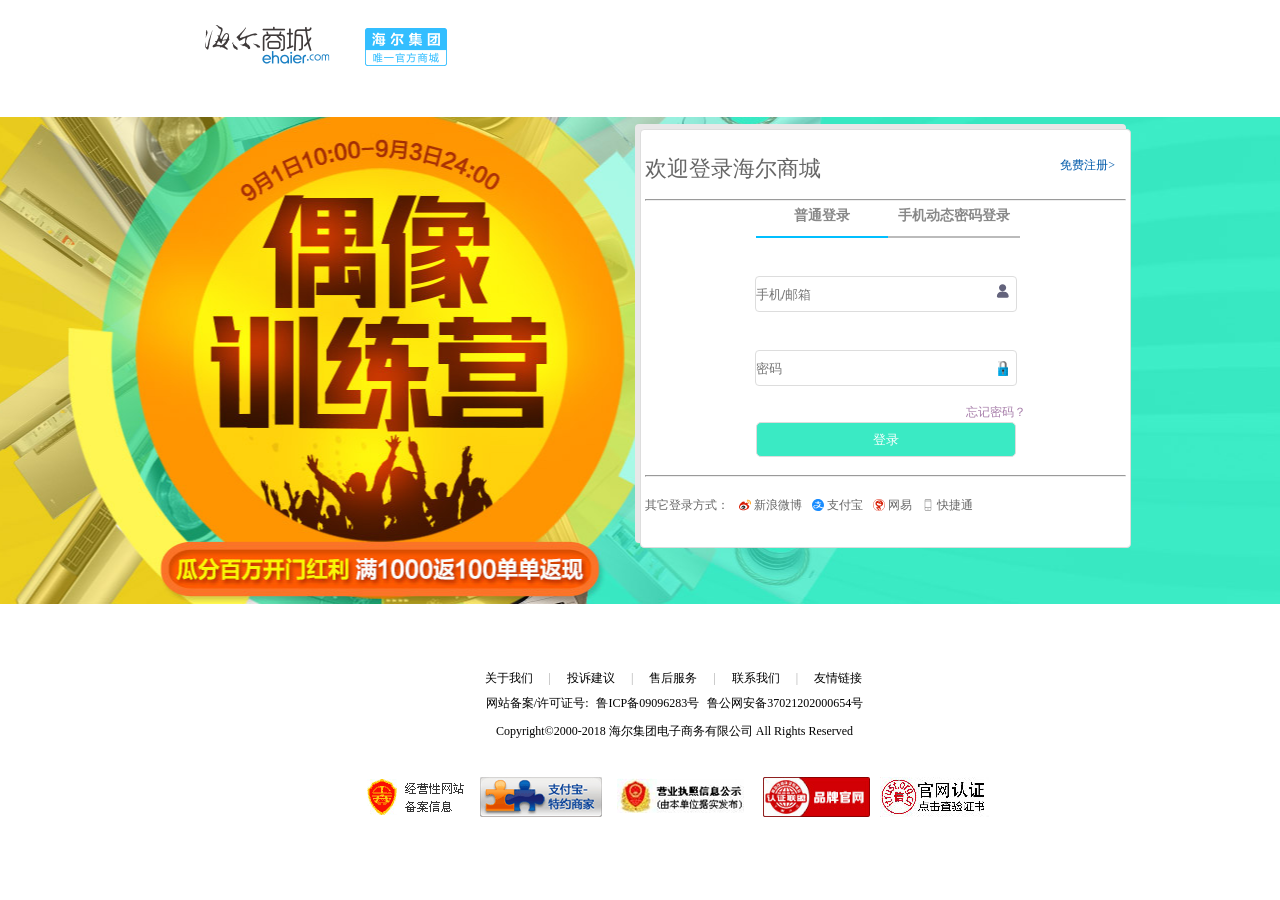
<file: html/login.html>
<!DOCTYPE html>
<html>
	<head>
		<meta charset="UTF-8">
		<title>用户登录</title>
		<link rel="stylesheet" href="../css/iconfont.css" />
		<link href="../css/login.css" rel="stylesheet" />
	</head>
	<body>
		<div class="wrap">
			<div class="header">
				<ul>
					<li><img src="../img/logo.png" alt="商城Logo" class="logo"/></li>
					<li><img src="../img/slogan.png" alt="slogan" class="slogan"/></li>
				</ul>
			</div>
			<div class="content">
				<div class="login-box">
					<p>
						<h2>欢迎登录海尔商城<a href="register.html">免费注册></a></h2>
					</p>
					<hr />
					<form class="login-info" id="txt" method="get" name="forms" action="#">
					<!--<div class="login-info">-->
						<ul>
							<li><a href="#" class="normal">普通登录</a><span id="a_normal" class="a-normal"></span></li>
							<li><a href="#" class="phone">手机动态密码登录</a><span id="a_phone" class="a-phone"></span></li>
						</ul>
						<div class="login-toggle">
							<input type="text" class="user" placeholder="手机/邮箱"/>
								<svg class="icon" aria-hidden="true">
								  <use xlink:href="#icon-yonghu"></use>
								</svg>
							<br>
							<span class="usertip" id="usertip"></span><br>
							<input type="text" class="psw" placeholder="密码" /><br>
							<span id="pswtip" class="pswtip"></span><br>
							<a href="#">忘记密码？</a><br />
							<input type="submit" class="login" id="btn-login" value="登录">
							<!--<button class="login" id="btn-login">登录</button>-->
						</div>
						
						<div class="login-toggle1">
							<input type="text" class="user1" placeholder="手机号"/><br><span class="usertip" id="usertip1"></span><br>
							<input type="text" class="psw1" placeholder="验证码" /><a><i class="iconfont icon-wangshenicon_huoquyanzhengma"></i></a>
							<!--<svg class="icon" aria-hidden="true">
							  <use xlink:href="#icon-wangshenicon_huoquyanzhengma"></use>
							</svg>-->
							<br><span class="pswtip" id="pswtip1"></span><br>
							<input type="submit" class="login" id="btn-login" value="登录">
							<!--<button class="login" id="btn-login">登录</button>-->
						</div>
						
						
					<!--</div>-->
					</form>
					<br><hr />
					<ul>
						<li>其它登录方式：</li>
						<li>
							<svg class="icon" aria-hidden="true">
							  <use xlink:href="#icon-xinlangweibo"></use>
							</svg>
						新浪微博</li>
						<li>
							<svg class="icon" aria-hidden="true">
							  <use xlink:href="#icon-zhifubao"></use>
							</svg>
						支付宝</li>
						<li>
							<svg class="icon" aria-hidden="true">
							  <use xlink:href="#icon-wangyi"></use>
							</svg>
						网易</li>
						<li>
							<svg class="icon" aria-hidden="true">
							  <use xlink:href="#icon-shouji"></use>
							</svg>
						快捷通</li>
					</ul>
				</div>
			</div>
			<div class="footer">
				<div class="footer-top">
					<ul>
						<li><a href="#">关于我们</a><span class="links-ver">|</span></li>
						<li><a href="#">投诉建议</a><span class="links-ver">|</span></li>
						<li><a href="#">售后服务</a><span class="links-ver">|</span></li>
						<li><a href="#">联系我们</a><span class="links-ver">|</span></li>
						<li><a href="#">友情链接</a></li>
					</ul><br /><br /><br />
					<p>网站备案/许可证号:
						<a href="#"> 鲁ICP备09096283号</a>
						<a href="#">鲁公网安备37021202000654号</a>
					</p>
					<p>Copyright&copy;2000-2018 海尔集团电子商务有限公司 All Rights Reserved</p>
				</div>
				<div class="footer-bottom">
					<ul>
						<li><img src="../img/login01.png"></li>
						<li><img src="../img/login02.png"></li>
						<li><img src="../img/login03.png"></li>
						<li><img src="../img/login04.jpg" height="40px"></li>
						<li><img src="../img/login05.jpg"></li>
					</ul>
				</div>
			</div>
		</div>
		<script src="../js/iconfont.js"></script>
		<script src="../js/jquery-1.11.1.js"></script>
		<script src="../js/my.js"></script>
	</body>
</html>
</file>
<file: css/iconfont.css>
@font-face {font-family: "iconfont";
  src: url('iconfont.eot?t=1538057585062'); /* IE9*/
  src: url('iconfont.eot?t=1538057585062#iefix') format('embedded-opentype'), /* IE6-IE8 */
  url('[data-uri]') format('woff'),
  url('iconfont.ttf?t=1538057585062') format('truetype'), /* chrome, firefox, opera, Safari, Android, iOS 4.2+*/
  url('iconfont.svg?t=1538057585062#iconfont') format('svg'); /* iOS 4.1- */
}

.iconfont {
  font-family:"iconfont" !important;
  font-size:16px;
  font-style:normal;
  -webkit-font-smoothing: antialiased;
  -moz-osx-font-smoothing: grayscale;
}

.icon-book:before { content: "\e60b"; }

.icon-cart:before { content: "\e60a"; }

.icon-weitaoshuzi0:before { content: "\e627"; }

.icon-kefu:before { content: "\e6da"; }

.icon-shenghuojiadian:before { content: "\e621"; }

.icon-eye:before { content: "\e64a"; }

.icon-huiyuan:before { content: "\e60f"; }

.icon-password:before { content: "\e625"; }

.icon-huodaofukuan:before { content: "\e622"; }

.icon-eye1:before { content: "\e60c"; }

.icon-bijiben1:before { content: "\e617"; }

.icon-huiyuan1:before { content: "\e610"; }

.icon-shou:before { content: "\e690"; }

.icon-shouji:before { content: "\e606"; }

.icon-bijiben:before { content: "\e61c"; }

.icon-fangdajingcopy:before { content: "\e609"; }

.icon-wei_xing:before { content: "\e618"; }

.icon-icon_zhinengjiadian:before { content: "\e603"; }

.icon-location:before { content: "\e600"; }

.icon-NEW:before { content: "\e61b"; }

.icon-vip-copy:before { content: "\e601"; }

.icon-ic-CartNumber:before { content: "\e6f6"; }

.icon-gongan:before { content: "\e602"; }

.icon-huodaofukuan1:before { content: "\e64e"; }

.icon-huoquyanzhengma:before { content: "\e671"; }

.icon-hot:before { content: "\e604"; }

.icon-huidaodingbu1:before { content: "\e64c"; }

.icon-new:before { content: "\e650"; }

.icon-huidaodingbu:before { content: "\e695"; }

.icon-cate:before { content: "\e633"; }

.icon-miandan-:before { content: "\e632"; }

.icon-wangyi:before { content: "\e607"; }

.icon-xinlangweibo:before { content: "\e634"; }

.icon-CombinedShape:before { content: "\e611"; }

.icon-icon-test:before { content: "\e605"; }

.icon-huoquyanzhengma1:before { content: "\e60d"; }

.icon-xianjin:before { content: "\e62e"; }

.icon-dianshi:before { content: "\e65e"; }

.icon-kefurengongfuwuxianxing:before { content: "\e82d"; }

.icon-jiadian:before { content: "\e770"; }

.icon-xinlangweibo1:before { content: "\e61a"; }

.icon-wangshenicon_huoquyanzhengma:before { content: "\e60e"; }

.icon-yonghu:before { content: "\e628"; }

.icon-biji:before { content: "\e63a"; }

.icon-zaixiankefu:before { content: "\e638"; }

.icon-gongchengshi:before { content: "\e730"; }

.icon-HOT:before { content: "\e624"; }

.icon-gouwucheshuliangbeijing:before { content: "\e623"; }

.icon-luyindai-:before { content: "\e61e"; }

.icon-weibiaoti:before { content: "\e612"; }

.icon-weibiaoti-:before { content: "\e613"; }

.icon-zhifubao:before { content: "\e608"; }
</file>
<file: css/entriprise.css>
*{
	text-decoration: none;
	padding: 0;
	margin: 0;
	font-family: "思源黑体 CN Regular","微软雅黑" !important;
}
a{
	cursor: pointer;
}
.topbox{
	width: 100%;
	height: 50px;
	background: #61b1d0;
	position: fixed;
	display: none;
	z-index: 10;
}
.ulbox{
	width: 1200px;
	height:50px ;
	margin: 0 auto;
	position: relative;
}
.topbox ul{
	overflow: hidden;
	width: 950px;
	height: 50px;
	/*height: 600px;*/
	line-height: 50px;
	position: absolute;
	left: 0;
	z-index: 999999;
	opacity: 1;
}
#topbox ul{
	height: 600px;
}
#topbox .libox ul{
	position: absolute;
	left: 555px;
	background: #fff;
	width: 106px;
}
#topbox .libox ul li{
	width: 106px;
	text-align: center;
}
.ulbox ul li:hover{
	background:#3379b9;
}
.topbox ul li{
	float: left;
}
.topbox ul li a{
	color:#fff;
	font-size: 14px;
	cursor: pointer;
	margin:0 25px;
	/*display: block;*/
	height: 50px;
}
.ulbox>ul>li:first-of-type{
	margin-left: 25px;
}
.topbox div.form{
	float: right;
	height:50px ;
	width: 250px;
	position: relative;
}
.topbox div.form input{
	font-size: 12px;
	position: absolute;
	margin-top:-14px;
	top: 50%;
	border: none;
}
.toptxt{
	margin-right:80px ;
	width: 158px;
	height: 28px;
	right: -30px;
}
.topbtn{
	right: 20px;
	background:#66c7e6;
	padding:6px 10px;
	outline: none;
}

/**************allgps**************/
.allgps{
	position: fixed;
	right: 0;
	top: 160px;
	z-index: 6;
	opacity: 0.8;
}
.allgps ul li{
	width: 54px;
	height: 54px;
	background: #3379b9;
	box-sizing: border-box;
	text-align: center;
	line-height: 54px;
	border-bottom: 1px solid #fff;
	position: relative;
}
.allgps ul li:nth-of-type(4){
	border:none;
}
.allgps ul li div{
	opacity:1;
}
.allgps ul li>a:hover{
	background: #ff6600;
}
.allgps ul .a-3:hover div{
	background:#ff6600;
}
.allgps ul .a-3:hover p{
	color:#fff;
}
.allgps li>div{
	cursor: pointer;
}
.allgps a{
	display: block;
}
.allgps a i{
	font-size: 24px;
	color:#fff;
}
.gps1{
	width:117px;
	height: 54px;
	position: absolute;
	left:-117px;
	box-sizing: border-box;
	margin-top: -54px;
	background: rgb(238 238 238);
}
.gps1 p{
	width:117px;
	height: 54px;
}
.gps1 p span{
	font-size: 14px;
	color: #555;
}
.gps1 p i{
	font-size: 22px;
}

.icon-biji{
	float: left;
	margin-left: 16px;
}

#a-2{
	width: 117px;
	height: 54px;
	margin-left: -63px;
}
#a-2>span{
	color:#fff;
	font-size: 12px;
	line-height: 50px;
}
.a-3>div{
	display: none;
}
#a-3>div{
	width: 125px;
	height: 188px;
	margin-left: -100px;
	box-sizing: border-box;
	margin-left: -125px;
	margin-top: -135px;
	padding-top: 8px;
	display: block;
}
#a-3>div p{
	line-height: 22px;
}
#a-3>div p:nth-of-type(3){
	/*margin-top:-10px;*/
}
#a-3>div>div{
	width: 112px;
	height: 112px;
	background: #fff;
	margin-left: 6px;
}
#a-3 img{
	width: 100px;
	margin-top: 6px;
}
/***********************placeholder***************************/
div.form::-webkit-input-placeholder{
	font-size: 12px;
}    /* 使用webkit内核的浏览器 */
div.form:-moz-placeholder{
	font-size: 12px;
}                  /* Firefox版本4-18 */
div.form::-moz-placeholder{
	font-size: 12px;
}                  /* Firefox版本19+ */
div.form:-ms-input-placeholder{
	font-size: 8px;
}           /* IE浏览器 */
/*注1：冒号前写对应的input或textarea元素等。*/
/************************header**********************************/
.header-topbox{
	background: #f3f3f3;
}
.header-top{
	margin:0 auto;
	width: 1210px;
	height: 40px;
}
.header-top p{
	font-size: 12px;
	color:#636363;
	float: left;
	line-height: 40px;
}
.header-top ul{
	overflow: hidden;
	float: right;
	line-height: 40px;
}
.header-top ul li{
	float: left;
	font-size: 12px;
}
.header-top ul li a{
	color:#a5a5a5;	
}
.header .links-ver{
	margin:0 10px;
	color:#a9a9a9;
}
/************header-m***************/
.header-m{
	height:120px;
	width:1200px;
	margin:0 auto;
	position: relative;
}
.header-m1{
	float: left;
	/*border: 1px solid lime;*/
	width:220px;
	height:120px;
	text-align: left;
	line-height: 120px;
	vertical-align: middle;
	position: relative;
}
.header-m1 img{
	position: absolute;
	top: 50%;
	margin-top: -31px;
}
.header-m2{
	float: left;
	width: 660px;
	height: 120px;
	position: relative;
}
.header-m2 form{
	margin-top: 39px;
}
::-webkit-input-placeholder{
	font-size: 12px;	
}
.header-m2 .txt{
	width:500px;
	height: 35px;
	position: absolute;
	right: 50px;
	border:2px solid #0059a8;
	outline: none;
}
.header-m2 button{
	width:50px;
	height: 39px;
	position: absolute;
	right: 0;
	background: #0059a9;
	outline: none;
	margin-right: 2px;
	border: 0;
}
.icon-fangdajingcopy{
	color:#fff;
	font-size: 24px;
	font-weight: bolder;
}
.header-m2 p{
	margin-left: 107px;
	margin-top:88px;
	font-size: 12px;
}
.header-m2 p a{
	color:#ff3b09;
	text-decoration: none;
}
.header-m3{
	float: left;
	right: 0;
	width:320px;
	height: 120px;
	text-align: center;
	position: relative;
}
.header-m3 .aa{
	height: 40px;
	width:218px;
	position: absolute;
	top: 50%;
	margin-top: -20px;
	right:0;
}
.aa i{
	position: absolute;
	font-size: 18px;
	color: #fff;
	left:-7px;
	top:11px;
}
.aa i.icon-weibiaoti{
	position: absolute;
	font-size: 18px;
	color: #fff;
	left:10px;
	top:11px;
}
.header-m3 a{
	display: inline-block;
	font-size: 12px;
	color:#fff;
	width:98px;
	height: 38px;
	position: relative;
	margin-right: 5px;
}
.header-m3 .aa a span{
	position: absolute;
	top:50%;
	margin-top:-6px;
	left:50%;
	margin-left: -20px;
}
.header-m3 .aa a span.spano{
	position: absolute;
	top:50%;
	margin-top:-6px;
	left:50%;
	margin-left: -18px;
}
.header-m3 a:nth-of-type(1){
	background: #ff6600;
}
.header-m3 a:nth-of-type(2){
	background: #0059a9;
}
/**************nav**************/
.nav{
	height: 40px;
	width:100%;
}
.navbox{
	width:1200px;
	height:40px;
	margin:0 auto;
	position: relative;
}
.nav .navbox ul{
	overflow: hidden;
	position: absolute;
	height: 540px;
	right: 188px;
	z-index: 999999;
}
.nav>.navbox>ul>li{
	float: left;
	line-height: 40px;
	zoom: 1;
}
.navbox>ul>li::after{
	content: "";
	display: block;
	width: 100%;
	height: 4px;
	background: orange;
	z-index: 5;
	margin-top:-4px;
	transform: scale(0);
	transition: all 0.5s linear;
}
.nav ul li:hover::after{
	transform: scale(1);
}
.nav ul li:hover{
	background:#3379b9;
}
.navbox>ul>li:hover >a{
	color:#fff;
}
.libox>ul>li:hover>a{
	color:#fff;
}
.nav ul li a{
	font-size: 14px;
	color:#000;
	margin: 0 20px;
}
.navbox>ul>li:nth-of-type(1) a{
	color:#1d9fd3;
}
.libox{
	z-index: 1000;
}
#libox>ul{
	z-index:10000;
	width:96px;
	text-align: center;
	background:#fff;
	margin-top: -1px;
	margin-right: 4px;
	z-index:999999;
	display:none;
}
.libox ul li a{
	font-size: 12px;
	margin:0;
	color:#000;
}
.libox ul li{
	position:relative;
	z-index:99999;
}

/***************allsorts*********/
.welcome-l{
	width:170px;
	height: 362px;
	float: left;
	margin-top: -42px;
	box-sizing: border-box;
}
.welcome-l span{
	margin-left: 10px;
}
.welcome-l i{
	font-style: normal;
	float:right;
	margin-right: 20px;
	color:#666;
}
/***************welcome**********/
.welcome{
	width:1200px;
	height: 320px;
	margin:0 auto;
	position: absolute;
	left: 50%;
	margin-left: -600px;
	z-index: 9999;
}
.welcome-lt{
	width:170px;
	height:42px;
	background: #0059a9;
	line-height: 40px;
	color: #fff;
	font-size: 12px;
	cursor: pointer;
}
.welcome-lb{
	width: 170px;
	height: 320px;
	background:rgba(255,255,255,0.6);
}
.welcome-lb ul li{
	line-height: 32px;
	font-size: 12px;
}
.welcome-lb a,.welcome-lb span{
	color :#000000;
}
/********************shows*************************/
.shows {
    width: 680px;
    height: 320px;
    top: 0;
    left: 170px;
    border: 1px solid #d6d6d6;
    overflow: auto;
    border-top: 0;
    display: none;
    background: #fff;
    z-index: 10000;
    padding: 10px 0;
    border-left: 0;
    display: none;
}
.position{
	position: absolute;
}
.shows .shows_container {
    position: absolute;
    height: 550px;
    top: 0;
}
.welcome-lb p {
    display: block;
    -webkit-margin-before: 1em;
    -webkit-margin-after: 1em;
    -webkit-margin-start: 0px;
    -webkit-margin-end: 0px;
}
.welcome-lb li{
	cursor: pointer;
}
.shows .show_div a {
  	color:#000;
    display: inline-block;
    padding: 0px 10px;
    font-size: 12px;
    border-right: 1px solid #ccc;
    /*margin-top: 20px;*/
}
.shows .show_div>a:hover{
	color: #1d9fd3;
}
.welcome-lb>ul>li:hover{
	border-left: 1px solid #0059A9;
	background: #fff;
}



.welcome-r{
	position: relative;
	width: 230px;
	height: 320px;
	float: right;
	background:rgba(0,0,0,0.3);
}
.welcome-r img{
	position: absolute;
	left: 50%;
	margin-left: -47px;
	top: 30px;
}
.welcome-r p{
	font-size: 14px;
	position: absolute;
	top:50%;
	margin-top: -14px;
	text-align: center;
	width: 100%;
	color: #fff;
}
.welcome-r>div{
	width:230px;
	height: 135px;
	position: absolute;
	bottom: 0px;
	padding-left: 30px;
	padding-right: 30px;
}
.welcome-r input{
	width: 80px;
	height: 28px;
	font-size: 14px;
	color: #fff;
	background: rgba(0,0,0,0.1);
	bottom: 0;
	margin: 12px 3px;
	border: 1px solid #fff;
}
.regi-btn input{
	background:#fff;
	color:#666;
}

/**************slide*************/
.slide2-box{
	width:100%;
	overflow: hidden;
}
.slide2{
	width: 1920px;
	height: 320px;
	position: relative;
	overflow: hidden;
	margin: 0 auto;
	left: 50%;
	margin-left: -960px;
}
.slide2 ul{
	width: 19440px;
	height: 320px;
	position: relative;
}
.slide2 ul li{
	float: left;
	width: 1920px;
	height: 320px;
	cursor: pointer;
	overflow: hidden;
}
ol{
	position: absolute;
	left: 50%;
	margin-left: -125px;
	bottom: 20px;
}
ol li{	
	width: 30px;
	height: 8px;
	border-radius: 8px;
	border: 1px solid #fff;
	float: left;
	cursor: pointer;
	margin:0 5px;
}
ol li.current{
	background: #fff;
}
/*************************content*********************************/
.notice-box{
	width:100%;
	background: #f0eeff;
}
.notice{
	width: 1200px;
	height: 120px;
	margin: 0 auto;
	position: relative;
}
.notice>div{
	display: inline-block;
	width:260px;
	height: 80px;
	margin:auto 5px;
}
.notice>div:nth-of-type(4){
	width: 334px;
	height: 80px;
}
.notice p{
	font-size: 12px;
}
.notice dd p>i{
	font-size: 16px;
	color:red;
	font-weight: bolder;
	font-style: normal;
}
.notice ul li{
	font-size:12px;
	color:#934f99;
	cursor: pointer;
	position: relative;
}
.notice ul li::before{
	content: "";
	display: block;
	width: 4px;
	height: 4px;
	background: #000;
	position: absolute;
	left: -10px;
	top: 7px;
}
.notice dl{
	height: 80px;
	margin-top: 35px;
}
.notice dd{
	float:left;
	margin-left: 20px;
}
.notice dt i{
	font-size: 54px;
	line-height: 26px;
	color:#787878;
	vertical-align: middle;
}
.notice dt{
	float: left;
	margin-top: 5px;
}
.notice>div:nth-of-type(1){
	margin-left:40px
}
.notice>div:nth-of-type(4){
	position:absolute;
	right: 0;
	bottom: 0;
	padding-left: 50px;
}
.notice>div>a{
	float: right;
	font-size: 12px;
	color: #666;
	margin-top: -40px;
	cursor: pointer;
}
/****************new*****************/
.new{
	width: 1200px;
	height: 355px;
	margin:0 auto;
	/*overflow: hidden;*/
}
h3{
	margin-top: 36px;
	zoom: 1;
	position: relative;
	margin-left: 10px;
}
h3::before{
	content: "";
	display: block;
	width:4px;
	height: 20px;
	background: #0059a9;
	position: absolute;
	top: 50%;
	margin-top: -10px;
	left: -10px;
}
.new .slides{
	width:1200px;
	/*height: 345px;*/
	height: 338px;
	overflow: hidden;
	margin: 0 auto;
	position: relative;
}
.new ul{
	width: 3600px;
	height: 300px;
	position: relative;
	margin-top: 60px;
}
.new ul li{
	float: left;
	width:220px;
	height: 290px;
	position: relative;
	margin-right: 20px;
	box-sizing: border-box;
}
.new ul li:first-of-type{
	margin-left: 10px;
}
.new ul img{
	margin-top: 20px;
	width: 140px;
	position: relative;
	left: 50%;
	margin-left: -70px;
}
.new ul li a{
	cursor: pointer;
	width:230px;
}
.new ul li a.pa{
	margin:0 20px;
}
.new ul li p{
	margin-top: 80px;
	font-size: 14px;
	text-align: center;
	width:220px;
	font-weight: 600;
	line-height: 20px;
	position: absolute;
	bottom: 0;
	height: 60px;
	box-sizing: border-box;
	padding: 10px 15px;
}
.new ul li:hover{
	box-shadow: 0 0 15px #bbb;
}
.new ul li:hover p{
	background: #ddd;
}
.new .slides span{
	position: absolute;
	top:50%;
	margin-top:-6px;
	z-index: 3;
	color:white;
	background: #cccccc;
}
.new .slides .lefts{
	left: 5px;
}
.new .slides .rights{
	right: 5px;	
}
.slides span>img{
	height: 25px;
	width: 22px;
	opacity: 0.8;	
}
/****************************hotel**************************/
.hotel{
	width: 1200px;
	height: 540px;
	margin: 0 auto;
}
.hotel{
	line-height: 40px;
}
.realize{
	font-size: 12px;
	color:#666;
	cursor: pointer;
	float: right;
	font-size: 12px;
	color: #666;
	margin-top: -40px;
}
.hotelpic{
	width: 1200px;
	height: 500px;
	border-top: 1px solid #ddd;
}
.hotelpic>div{
	height:484px;
	margin-top: 16px;
}
.hotel-left{
	width: 300px;
	float: left;
}
.hotel-left>a{
	position: relative;
}
.hotel-left>a>p{
	position: absolute;
	bottom:0;
	color:#fff;
	font-size: 14px;
	line-height: 26px;
	padding:0 10px;
}
.hotel-right{
	width:880px;
	float: right;
	margin-right: 5px;
}
.hotelrt{
	height: 260px;
}
.hotelrb{
	height: 240px;
}
.hotelrb1{
	width: 440px;
	height: 240px;
	float: left;
}
.hotelrb2{
	width: 440px;
	height: 240px;
	float: right;
}
.hotelrb>div>div:nth-of-type(1){
	width: 215px;
	height: 240px;
	float: left;
	box-sizing: border-box;
}
.hotelrb>div>div:nth-of-type(2){
	width:180px;
	height: 203px;
	float: right;
	box-sizing: border-box;
	margin-right: 20px;
	padding-top: 15px;
	position: relative;
	padding: 0 10px;
}
.descri>a{
	display: inline-block;
	font-size: 14px;
	font-weight: 400px;
	line-height: 18px;
	cursor: pointer;
	position: absolute;
	top: 15px;
}
.descri p{
	font-size: 12px;
	color:#999;
	line-height: 20px;
	position: absolute;
	top: 55px;
}
.descri>div{
	border: 1px solid #ddd;
	width: 178px;
	height: 40px;
	box-sizing: border-box;
	position: absolute;
	bottom: 0;
	text-align: center;
}
.descri>div>a{
	cursor: pointer;
	font-size: 14px;
	color:#666;
}
/************************scense*************************/
.scense{
	width: 1200px;
	height: 274px;
	margin: 0 auto;
}
.scensel{
	margin-top:26px;
	width: 590px;
	height: 230px;
	float: left;
}
.scenser{
	margin-top:26px;
	width: 600px;
	height: 230px;
	float: right;
}
.scenset{
	width:590px;
	height: 110px;
}
.scenseb{
	width:590px;
	height: 110px;
	margin-top: 10px;
	position: relative;
}
.scenseb>span{
	position: absolute;
	top: 46px;
	left:263px;
	font-size: 14px;
	font-weight: bolder;
}
.scenset1{
	width:290px;
	height: 110px;
	float: left;
	position: relative;
	background: rgba(0,0,0,0.5);
}
.scenset2{
	width:290px;
	height: 110px;
	float: right;
	position: relative;
}
.scenserl{
	width: 295px;
	height: 230px;
	float: left;
	position: relative;
}
.scenserl>span{
	position: absolute;
	top:106px;
	left: 115px;
	font-size: 14px;
	color:#fff;
	font-weight: bolder;
}
.scenserr{
	width:295px;
	height: 230px;
	float: right;
}
.scenserrt{
	width:295px;
	height: 110px;
	position: relative;
}
.scenserrb{
	width:295px;
	height: 110px;
	margin-top: 10px;
	position: relative;
}
.des{
	left: 110px;
	position: absolute;
	font-size: 14px;
	color:#fff;
	font-weight: 600px;
}
.spanp{
	background: rgba(0,0,0,0.5); 
    color: #fff;
    width: 290px;
    height: 110px;
    line-height: 110px;
    position: absolute;
    top: 0;
    left: 0;
    font-size: 14px;
}
.scenseb .spanp{
    width: 590px;
    line-height: 110px;
}
.scenseb .des{
	left:267px;
}
.scenserl .spanp{
	height: 230px;
	width: 295px;
	line-height: 230px;
}
.scense div{
	overflow:hidden;
}
.scense img{
	transition: all 1s linear;
}
.imghover{
	transform: scale(1.2,1.2);
}
/***************hot**********************/
.hot{
	width: 1200px;
	height: 250px;
	margin:0 auto;
	margin-top: 30px;
}
.hot p{
	height: 40px;
}
.hot h3{
	margin-top: -30px;
}
.hotul{
	width: 1200px;
	height: 210px;
	margin-top: -30px;
	/*background: orange;*/
	padding-top: 20px;
	box-sizing: border-box;
}
.hotul div{
	width:600px;
	height: 210px;
	box-sizing: border-box;
	padding-left:15px;
	margin-top:-20px;
	padding-top: 10px;
}
.hotul ul li:nth-of-type(1){
	margin-top: 5px;
}
.hot-l{
	float:left;
	box-sizing: border-box;
}
.hot-l ul{
	border-right: 1px solid #bbb;
}
.hot-r{
	float:right;
}
.hotul li{
	font-size: 12px;
	line-height: 32px;
}
.hotul span{
	float: right;
	margin-right:15px;
}
.hotul a{
	color:#4c4c4c;
}
/*****************partner****************/
.partner{
	width:1200px;
	height: 125px;
	margin:0 auto;
}
h4{
	zoom:1;
	position: relative;
	left: 10px;
	height: 40px;
	/*margin-top: 12px;*/
	line-height: 40px;
	margin-bottom:15px;
}
h4::before{
	content: "";
	display: block;
	width: 4px;
	height: 20px;
	background: #005a59;
	position: absolute;
	left: -10px;
	margin-top: 10px;
}
.sulbox{
	width: 1200px;
	height: 70px;
	position: relative;
	box-sizing: border-box;
	overflow: hidden;
}
.sulbox ul{
	width:6500px;
	height: 70px;
	overflow: hidden;
	position: relative;
}
.sulbox ul li{
	float: left;
	margin-right:4px;
}
/***************************footer-bar*****************************/
.bar{
	width: 100%;
	height: 50px;
	background: #484343;
	margin-top: 30px;
}
.bar ul{
	width:1200px;
	height: 50px;
	margin:0 auto;
	line-height: 50px;
}
.bar ul li{
	float: left;
	margin:0 50px;
	color: #fff;
}
.bar ul li:nth-of-type(1){
	padding-left: 300px;
}
.footer-tbox{
	width:100%;
	border-bottom:1px solid #bbb;
}
.footer-t{
	width:1200px;
	height: 130px;
	margin:0 auto;
	padding-top: 10px;
}
.footer-t p{
	line-height:50px;
	color: #4d4d4d;
	text-align: center;
}
.footer-t dl{
	float: left;
	margin:10px 43px;
	color: #4d4d4d;
	font-size: 14px;
	text-align: center;
	line-height: 22px;
}
.foot-mbox{
	width:100%;
	border-bottom: 1px solid #bbb;
}
.footer-m{
	width: 1200px;
	margin:0 auto;
	height:210px;
}
.footer-m dl,.footer-m li{
	float:left;
}
.footer-m>dl{
	margin-right: 33px;
	padding-top: 18px;
}
.footer-m a{
	font-size: 14px;
	margin-right: 10px;
	color:#666;
	line-height: 28px;
}
.footer-m dt{
	color:#646464;
	margin-bottom:13px;
}
dl>dd.erweima{
	margin-top:-10px;
}
dl>dd.erweima a{
	line-height: 20px;
}
.foot-bbox{
	width:100%;
	height: 38px;
	border-bottom:1px solid #bbb;
	margin-bottom: 10px;
}
.footer-b{
	width: 1200px;
	margin: 0 auto;
}
.footer-b p{
	line-height: 38px;
	font-size: 12px;
	color: #999999;
	text-align: center;
}
</file>
<file: css/knowledge.css>
*{
	margin: 0;
	padding: 0;
	list-style: none;
	text-decoration: none;
	font-family: "微软雅黑";
}
/*html{
	overflow-x: hidden;
	width: 100%;
}*/
.icon {
   width: 1em; height: 1em;
   vertical-align: -0.15em;
   fill: currentColor;
   overflow: hidden;
}
/********************************header***********************************/
.all-gps{
	width: 50px;
	height: 110px;
	position:fixed;
	bottom: 20px;
	right: 20px;
}
.all-gps span{
	width: 50px;
	height: 50px;
	display: block;
	margin-bottom: 5px;
	border: 1px solid #DDDDDD;
	box-shadow: 0 0 6px #aaa;
	cursor: pointer;
	opacity: 0.8;
}
.all-gps span svg{
	width: 34px;
	height: 34px;
	margin-left: 8px;
	margin-top: 8px;
}
.wrap{
	/*width: 1190px;*/
	width: 100%;
	margin: 0 auto;
}
.header{
	margin: 0 auto;
	width:1190px;
	height:143px ;
}
.header-top{
	position: relative;
	height: 35px;
}
.header-top>div>span{
	position: absolute;
	font-size: 12px;
	line-height: 35px;
}
.header-top>div>span>i{
	font-size: 14px;
	color: blue;
}
.header-bar{
	position: absolute;
	right: 10px;
	line-height: 35px;
}
.header-bar li{
	float: left;
	font-size: 12px;
	color: #666;
}
.header-bar li a.login,#login1{
	color:whitesmoke;
	padding: 2px 4px;
	border-radius: 3px;
}
a{
	color: #666;
	font-size: 12px;
	font-family: "微软雅黑";
}
.links-ver{
	margin:0 11px;
}

/*********************header-m*************************/
.header-m{
	height: 108px;
	/*background: paleturquoise;*/
	position: relative;
}
.header ul li{
	float: left;
}
.logo{
	margin-top: 25px;
}
.slogan{
	margin-left: 20px;
	margin-top: 15px;
}


.form{
	position: absolute;
	margin-top: 28px;
	left:50%;
	margin-left: -250px;
}
.search-txt{
	width: 440px;
	height: 30px;
}
.btn-search{
	position: absolute;
	width: 50px;
	height: 34px;
	right: -50px;
	top:0px;
	background: #2979ff;
	border:none;
}
.btn-search>i{
	color: #fff;
	font-size: 20px;
}

.shop-cat{
	width: 169px;
	height: 31px;
	border: 1px solid #ccc;
	text-align: center;
	font-size: 12px;
	color: black;
	position:absolute;
	right: -386px;
    top: 0px;
	line-height: 31px;
}
.shop-cat>span>i{
	font-weight: bolder;
	line-height: 20px;
	margin-right:5px;
}
.shop-cat>a>i,.icont{
	background-color: #ff2f00d4;
    color: #fff;
    border-radius: 7px;
    position: absolute;
    min-width: 12px;
    text-align: center;
    padding: 1px;
    line-height: 12px;
    font-size: 12px;
}

.header-m .m-list{
	position: absolute;
	bottom: 23px;
	overflow: hidden;
	left:347px;
}
.header-m .m-list li{
	margin-right: 14px;
}
/******************niv**********************/
div.nav-box{
	width: 100%;
	background: #2979ff;
}
ul.nav{
	height: 40px;
	width:1190px;
	margin: 0 auto;
	color:white;
	line-height: 40px;
	padding-left: 115px;
}
ul.nav li{
	padding:0 12px;
	cursor: pointer;
	float: left;
	position: relative;
}
ul.nav li svg{
	width:20px;
	height:14px;
	position:absolute;
	top: 9px;
	right: 4px;
}
ul.nav li svg.ico{
	width:25px;
	height: 23px;
	position: absolute;
	right: 4px;
	top:5px;
	color: #fff;
}
ul.nav li:first-of-type{
	/*position: absolute;*/
	background: #194999;
	margin-left: -57px;
}
.icon-cate{
	font-size: 18px;
	vertical-align: middle;
	line-height: 12px;
}
ul.nav li a{
	font-size: 14px;
	font-weight: bolder;
	color:white;
	margin-right: 18px;
}
.spirit{
	width: 17px;
	height: 12px;
	display: block;
	position: absolute;
}
.spirit1{
	background: url(../img/index_new_icos.png)no-repeat 0 -597px;
	top: 10px;
    left: 55px;
}
.spirit3{
	background: url(../img/index_new_icos.png)no-repeat 0 -597px;
	top: 9px;
    left: 67px;
}
.spirit4{
	background: url(../img/index_new_icos.png)no-repeat 0 -648px;
	top: 10px;
    left: 41px;
}
/***************************content************************************/
.content{
	width:1190px;
	margin: 0 auto;
	zoom: 1;
}
.content::after{
	content: "";
	display: block;
	clear:both;
}
.content-top{
	position: relative;
	height: 757px;
	/*background: lightgreen;*/
	
}
.content-top div.ctop-left{
	position: relative;
	width: 932px;
	/*border:1px solid red;*/
	height:757px;
}

.slide{
	position: relative;
	width: 529px;
	height: 280px;
	/*border:1px solid lime;*/
	margin:40px 20px 30px 0px;
	overflow: hidden;
}
.slide span{
	position: absolute;
	top:50%;
	margin-top:-6px;
	z-index: 3;
	color:white;
	background: #ddd;
	padding: 8px 3px;
	opacity: 0.8;
}
.slide span.left{
	left: 0px;
}
.slide span.right{
	right: 0px;
}
.slide span img{
	width: 20px;
	height: 25px;	
}
.slide ol{
	position: absolute;
	bottom: 30px;
	right: 10px;
	z-index: 5;
}
.slide ol li{
	width: 10px;
	height: 10px;
	/*border: 1px solid lime;*/
	background: white;
	z-index: 4;
	border-radius: 50%;
	float: right;
	margin-right: 10px;
	cursor: pointer;
}
ol li.current{
	background:hotpink;
}
.slide>p{
	position: absolute;
	bottom: 0;
	height: 50px;
	background: #666;
	width: 519px;
	line-height: 50px;
	padding-left: 10px;
	opacity: 0.7;
	z-index: 4;
}	

.slide ul{
	position: relative;
	width: 1058px;
}
.slide ul li{
	float: left;
}
.ques{
	width: 290px;
	padding-right: 10px;
	height: 280px;
	position: absolute;
	top:0px;
	/*right: 0;*/
	left:550px;
	/*background: lightskyblue;*/
}
.ques dd{
	cursor: pointer;
	line-height: 24px;
	font-size: 16px;
	color: #005aa9;
	font-family: Microsoft YaHei,tahoma,arial,Hiragino Sans GB,\\5b8b\4f53,sans-serif;
}
.ques dt{
	font-size: 12px;
	color:#696969;
	margin-top: 20px;
}
.ques1{
	margin-bottom: 46px;
}
/*****************************cut*********************************/
.cut{
	width: 850px;
	background: url('../img/left.jpg') repeat-x;
	background-size: 9px;
	height:9px;	
}
/*****************************services********************************/
.service{
	width:850px;
	height: 439px;
	/*background: gold;*/
}
.service-l{
	float: left;
	width:400px;
	height:364px;
	position: absolute;
}
.service-r{
	position: relative;
	float: right;
	width: 400px;
	height: 364px;
	margin-left: 50px;
}
.service dt span>i{
	font-size: 32px;
	line-height: 32px;
}
.service dd span>i{
	font-size: 20px;
	color:#a1a4a6;
}
.service em{
	color:#a1a4a6;
}
.service dt,.cm-l dt{
	margin-top: 35px;
	display: block;
}
.service dt::after,.cm-l dt::after{
	content: "";
	border: 1px solid #e5e5e5;
	display: block;
	width: 400px;
	margin-top: 15px;
	margin-bottom:20px;
}
.service dt::before,.cm-l dt::before{
	content: "";
	border: 1px solid #005daa;
	display: block;
	width: 150px;
	position:absolute;
	top:79px;
	/*margin-bottom:20px;*/
}
.cm-l5 dt::after{
	width: 850px;
}
.service dt span,.cm-l dt span{
	position: absolute;
}
.service dt h5,.cm-l dt h5{
	font-size: 22px;
	margin-left: 45px;
	color: #666;
	top:0px;
}
.service dt a,.cm-l dt a{
	position: absolute;
	right: 0px;
	top: 45px;
	font-size: 14px;
}
.service dd,.cm-l dd{
	line-height: 34px;
	cursor:pointer;
}
.service dd span em,.cm-l dd span em{
	margin-left: 10px;
}
.service dd>span,.cm-l dd>span{
	position: absolute;
	/*margin-right:20px;*/
	right: 0px;
}
.date{
	color:#b6a4a6;
}
/****************************ctop-righ**************************/
.ctop-right{
	width: 282px;
	height: 757px;
	position: absolute;
	top: -40px;
	left: 908px;
	padding-top:24px;
	box-sizing: border-box;
	/*background: lightcyan;*/
}
.hot1{
	height: 254px;
	/*background:red;*/
}
.ctop-right h3,.cm-r h3{
	color: #000;
	font-size: 16px;
	margin-bottom:22px;
	zoom: 1;
}
.ctop-right h3::before,.cm-r h3::before{
	content: "";
	border: 2px solid #005aa9;
	margin-right: 10px;
}
.hot1 dd{
	border:1px solid #707070;
	padding:5px 9px;
	float: left;
	border-radius: 5px;
	margin-left: 10px;
	margin-top: 10px;
	cursor: pointer;
}
.hot2{
	height: 479px;
	/*background: lightpink;*/
}
.hot2 ul li{
	line-height: 35px;
	padding-left: 10px;
	vertical-align: center;
}
.triangle{
	display: inline-block;
	width: 0;
	height: 0;
	border-top: 5px solid transparent;
	border-left: 5px solid #898989;
	border-bottom:5px solid transparent;
	margin-right: 10px;
	
}
.triangle1,.triangle2,.triangle3{
	display: inline-block;
	width: 0;
	height: 0;
	border-top: 5px solid transparent;
	border-left: 5px solid #005aa9;
	border-bottom:5px solid transparent;
	margin-right: 10px;
}

/*********************************like********************************/
.like{
	height: 296px;
	border:1px solid #ccc;
	box-sizing: border-box;
	/*background: mediumspringgreen;*/
}
.like h5{
	line-height: 30px;
	color: #666666;
	font-size: 12px;
	background: #eee;
	padding-left: 10px;
}
.like ul::after{
	content: "";
	display: block;
	clear: both;
}
.like ul li{
	float: left;
	width: 253px;
	margin-left: 36px;
}
.like ul dt{
	text-align: center;
	margin-top: 26px;
}
.like ul li a{
	font-size: 12px;
	color:#666666;
}
.like ul li span{
	color: 14px;
	color:#d71249;
}
/*****************************content-middle********************************/
.content-m{
	height: 1175px;
	position: relative;
	width: 1190px;
}
.content-m dt span svg{
	width:40px;
	height: 38px;
	line-height: 38px;
}
.cm-l{
	position: relative;
	width:850px;
	height: 100%;
	/*border: 1px solid red;*/
}
.cm-l1,.cm-l2,.cm-l3,.cm-l4{
	position: absolute;
	width:400px;
	margin-top:-5px;
}
.cm-l1,.cm-l2{
	top: 0;
}
.cm-l1,.cm-l3{
	left:0px;
}
.cm-l2,.cm-l4{
	right:0px;
	margin-left: 50px;
}
.cm-l3,.cm-l4{
	margin-top:400px;
	/*background: lightgreen;*/
}
.cm-l5{
	width:850px;
	position: absolute;
	margin-top: 800px;
}
.content-m dt> h5{
	color:#005aa9;
}
.f-links{
	position: absolute;
	bottom: 0;
	left:0px
}
.f-links>li{
	float: left;
	margin-right: 20px;
}
.f-links>li>a{
	color:#6699ce;
	font-size:12px;
}
.f-links>li.first>a{
	color: #fdb031;
    font-size: 18px;
}
/**************************cm-r************************/
.cm-r{
	height: 100%;
	width:282px;
	position: absolute;
	left:908px;
	top:40px;
}
.cm-r h3{
	
}
.cm-r ul li{
	line-height: 35px;
	padding-left: 10px;
	vertical-align: center;
}
.square{
	display: inline-block;
	width: 18px;
	height: 18px;
	background: #999;
	color: white;
	line-height: 18px;
	text-align: center;
	margin-right: 10px;
}
.square1{
	background: #005aa9;
}
.cut1{
	width: 100%;
	background: url('../img/left.jpg') repeat-x;
	background-size: 8px;
	height:8px;	
	margin-top:1203px;
}
/**************************footer********************************************/
.footer{
	margin: 0 auto;
	height:310px;
	width: 1190px;
}
.footer-t{
	height:104px;
	zoom: 1;
}
.footer-t ul{
	margin-left: 15px;
	padding-top: 36px;
}
.footer-t ul li{
	float: left;
	margin-right: 50px;
	padding-left: 45px;
	width:209px;
	position: relative;
}
.footer-t ul li span.sp{
	color:#33338f;
}
.footer-t span svg{
	position:absolute;
	width:36px;
	height: 36px;
	left: 0px;
}
.footer-t ul li a{
	color:#666;
	font-size: 12px;
}
.footer-t ul li:nth-of-type(4n){
	margin-right: 0px;
}
.footer-m{
	height:205px;
	padding-left: 25px;
	box-sizing: border-box;
}
.footer-m::before{
	content: "";
	width:1190px;
	display: block;
	border:1px solid #ede;
	margin-bottom:22px;
    margin-left: -25px;
}
.footer-m dl{
	float:left;
	width:174px;
}
.footer-m dl dt{
	color:black;
	font-size: 12px;
	margin-bottom:20px;
}
.footer-m dl dd{
	color:#666;
	font-size: 12px;
	line-height: 22px;
}
/*********************foot-b********************/
.footer-b{
	height: 186px;
	background: #f2f2f2;
	margin: 0 auto;
	width:100%;
	border-bottom: 1px solid #bbb;
	margin-bottom: 10px;
}
.footer-bt{
	position: relative;
	margin: 0 auto;
	text-align: center;
	width:100%;
}
.footer-bt>ul{
	height: 28px;
	width: 400px;
	margin: 0 auto;
	padding-top:20px;
	text-align: center;
}
.footer-bt>ul>li{
	float: left;
}
.footer-bt>ul>li>a{
	display: inline-block;
	width: 60px;
	line-height: 25px;
	color: #333;
	font-size: 12px;
}
.footer-bt>p>a{
	color:#888;
	font-size: 12px;
	margin-right: 15px;
}
.link-ver{
	margin:0 10px;
	color: #aaa;
}
.footer-bt p{
	font-size: 12px;
	line-height: 25px;
	text-align: center;
	color:#999;
}
.footer-bt p svg{
	width:18px;
	height: 14px;
}
.footer-bottom{
	position: relative;
}
.footer-bottom ul{
	position: absolute;
	height: 40px;
	left: 50%;
	margin-left: -314px;
	margin-top:30px;
}
.footer-bottom ul li{
	float: left;
	text-align: center;
	margin-right: 10px;
}
</file>
<file: css/login.css>
*{
	margin:0;
	padding: 0;
	list-style: none;
	text-decoration: none;
}
.icon {
   width: 1em; height: 1em;
   vertical-align: -0.15em;
   fill: currentColor;
   overflow: hidden;
}
.wrap{
	width: 1349px;
	/*height: ;704px;*/
}
.header{
	height: 117px;
}
.header ul li{
	float: left;
}
.logo{
	margin-left: 205px;
	margin-top: 25px;
}
.slogan{
	margin-left: 22px;
	margin-top: 15px;
}

.content{
	height: 487px;
	background: lightgreen;
	background: url(../img/login_bg.png); 
	background-position: 50% 50%;//背景图在容器中居中
	background-attachment:scroll;//默认值。背景图像会随着页面其余部分的滚动而移动
	position: relative;
}
.login-box{
	width: 481px;
	/*height: 400px;*/
	border: 1px solid #dddddd;
	position: absolute;
	right: 149px;
	margin-top: 12px;
	padding: 4px;
	padding-bottom:70px;
	border-radius: 4px;
	box-shadow: -5px -5px 0px #e8e8e8;
	box-sizing: content-box;
	background: white;
}
.login-box h2{
	font-size: 22px;
	font-weight: 500;
	margin-top: 20px;
	margin-bottom: 15px;
	color: #666666;
}
.login-box h2 a{
	/*background-position: 0 0;*/
    color: #005aaa;
    font-size: 12px;
    line-height: 22px;
    position: absolute;
    right: 15px;
    padding-left: 25px;
}
.login-info{
	text-align: center;
	position: relative;
}

.login-info ul{
	position: absolute;
	left: 50%;
	margin-left:-130px ;
	height: 46px;
	text-align: center;
	top: -5px;
	overflow: hidden;
}
.login-info>ul>li{
	float: left;
	height: 46px;
}
.login-info a{
	color: #bbb;
}
#usertip,#pswtip{
	font-size: 12px;
	font-family: "微软雅黑";
	position: absolute;
	left: 110px;
	/*margin-left: 50px;*/
}
#usertip1,#pswtip1{
	font-size: 12px;
	font-family: "微软雅黑";
	margin-left: -170px;
}
{
	font-size: 12px;
	font-family: "微软雅黑";
	margin-left: -170px;
}
.login-toggle a{
	position:absolute;
	right:100px;
	/*margin-top: 10px;*/
	font-size:12px;
	color:#a77eaa;
}
.login-toggle1{
	display: none;
}

.login-info>ul>li>a{
	position: relative;
	display: inline-block;
	width:130px;
	height: 40px;
	line-height: 40px;
	font-size: 14px;
	color:#888;
	font-weight:bold;
	zoom: 1;
}
/***********************login-toggle*********************************/

.a-normal{
	display: block;
	width: 130px;
	border:1px solid deepskyblue;
}
.a-phone{
	border:1px solid #bbb;
	width: 130px;
	display: block;
	/*transition: all 1s linear;*/
	/*display: none;*/
	/*transform: scale(0);*/
}
a.color{
	color:deepskyblue;
}
/*********************************************************/
.login-box .login-info input{
	width:260px;
	height: 34px;
	margin-top: 20px;
	border-radius: 4px;
	border:1px solid #ddd;
}
.login-toggle1 input:first-of-type {
    width: 260px;
    height: 34px;
    margin-top: 75px;
    border-radius: 4px;
    border: 1px solid #ddd;
}
.login-box .login-info .user{
	margin-top: 75px;
	background: url();
}
.login-box .login-info .psw{
	background: url('../img/suo.jpg') no-repeat;
	background-size:10px 15px;
	background-position: 97% center;
}
.login-info input.login{
	height: 35px;
	background: #3aeac4;
	color: white;
	border-radius: 5px;
	margin-top: 0px;
	cursor: pointer;
}
.icon-yonghu{
	font-size: 46px;
	line-height: 20px;
	/*position: relative;*/
	/*left:-50px;
	top:10px;*/
	color:#888;
}
.login-toggle1>a{
	cursor: pointer;
}
.login-toggle>svg{
	color:deepskyblue;
	width:45px;
	height: 45px;
	position: absolute;
	top:67px;
	right: 100px;
}
.icon-wangshenicon_huoquyanzhengma{
	font-size: 24px;
	margin-left:-90px;
	margin-top:-25px;
	color:lightcoral;
	/*line-height: 20px;*/
	position: relative;
	top:6px;
	font-weight: 5600;
}
.login-info>a{
	color: #005aaa;
    font-size: 12px;
    line-height: 22px;
    position: absolute;
    right: 119px;
    margin-top: 24px;
}
.login-box>ul{
	position:absolute;
	text-align: center;
	margin-top: 20px;
}
.login-box>ul>li{
	float: left;
	color: #666666;
	margin-right: 10px;
	font-size: 12px;
}

.footer{
	height: 241px;
	position: relative;
	font-size: 12px;
	color: black;
}
.footer-top{
	height: 143px;
	position: relative;
	margin: 0 auto;
}
.footer-top>ul{
	height: 28px;
	position: absolute;
	text-align: center;
	left: 50%;
	margin-left: -206px;
	top: 60px;
}
.footer-top>ul>li{
	float: left;
}
.footer-top>ul>li>a{
	display: inline-block;
	width: 80px;
	line-height: 28px;
	color: black;
}
.footer-top>p>a{
	color:#666666;
	font-size: 12px;
	margin-left: 5px;
}
.links-ver{
	color: #aaa;
}
.footer-top p{
	line-height: 28px;
	text-align: center;
	
}
.footer-top p:first-of-type{
	margin-top: 40px;
}
.footer-top p a{
	color: #000000;
}
.footer-bottom{
	position: relative;
}
.footer-bottom ul{
	position: absolute;
	height: 40px;
	left: 50%;
	margin-left: -313px;
	margin-top:30px;
	/*text-align: center;*/
}
.footer-bottom ul li{
	float: left;
	text-align: center;
	margin-right: 10px;
}
</file>
<file: css/cssreset.css>
/*
YUI 3.18.1 (build f7e7bcb)
Copyright 2014 Yahoo! Inc. All rights reserved.
Licensed under the BSD License.
http://yuilibrary.com/license/
网址：http://yuilibrary.com/yui/docs/cssreset/
*/
html{
	color:#000;
	background:#FFF;
}body,div,dl,dt,dd,ul,ol,li,h1,h2,h3,h4,h5,h6,pre,code,form,fieldset,legend,input,textarea,p,blockquote,th,td,footer,article,aside,header,section,nav,figure,figcaption,hgroup{
	margin:0;
	padding:0;
}table{
	border-collapse:collapse;
	border-spacing:0;
}fieldset,img{
	border:0;
}address,caption,cite,code,dfn,em,strong,th,var{
	font-style:normal;
	font-weight:normal;
}ol,ul{
	list-style:none;
}caption,th{
	text-align:left;
}h1,h2,h3,h4,h5,h6{
	font-size:100%;
	font-weight:normal;
}q:before,q:after{
	content:'';
}abbr,acronym{
	border:0;
	font-variant:normal;
}sup{
	vertical-align:text-top;
}sub{
	vertical-align:text-bottom;
}input,textarea,select{
	font-family:inherit;
	font-size:inherit;
	font-weight:inherit;
	*font-size:100%;
}legend{
	color:#000;
}a{text-decoration: none;}

#yui3-css-stamp.cssreset{ display:none}
</file>
